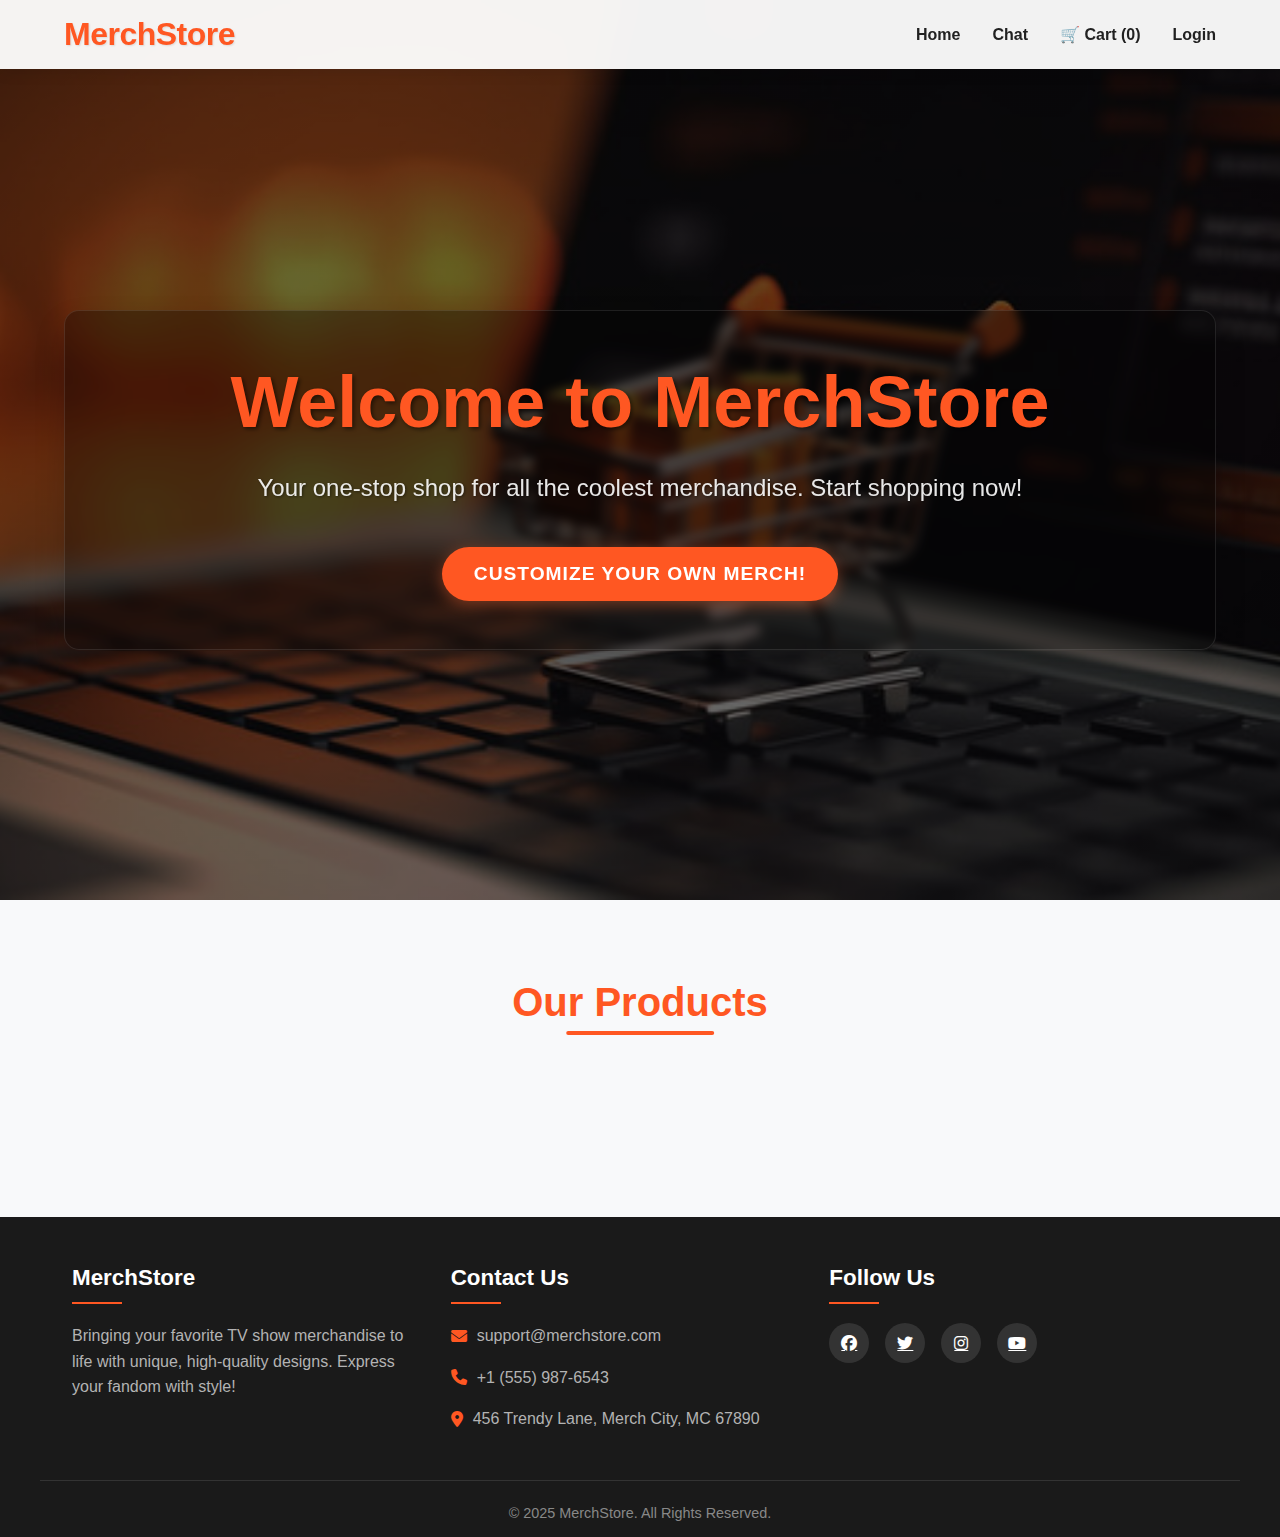
<file: index.html>
<!DOCTYPE html>
<html lang="en">
<head>
  <meta charset="UTF-8" />
  <meta name="viewport" content="width=device-width, initial-scale=1.0" />
  <title>MerchStore - Home</title>
  <link rel="stylesheet" href="/style.css" />
  <!-- Font Awesome for icons -->
<link rel="stylesheet" href="https://cdnjs.cloudflare.com/ajax/libs/font-awesome/6.4.2/css/all.min.css">

</head>
<body>
  <!-- Navigation Bar -->
  <nav class="navbar">
    <div class="logo">
      <a href="#">MerchStore</a>
    </div>
    <ul class="navbar-links">
      <li><a href="#home">Home</a></li>
      <li><a href="/templates/series.html">Chat</a></li>
      <li><a href="/templates/cart.html">🛒 Cart</a></li>
      <li><a href="/templates/register.html">Login</a></li>
    </div>

     
    </ul>
  </nav>

  <!-- Home Section -->
  <section id="home" class="home-section">
    <div class="home-content">
      <h1>Welcome to MerchStore</h1>
      <p>Your one-stop shop for all the coolest merchandise. Start shopping now!</p>
      <button onclick="window.location.href='customize.html'" class="customize-btn">
        Customize Your Own Merch!
      </button>
    </div>
  
  </section>

  <!-- Dynamic Product Display -->
  <section id="products" class="shop-section">
    <h2>Our Products</h2>
    <div class="products-container" id="productsContainer">
      <!-- Products will be dynamically inserted here -->
    </div>
  </section>

  <!-- Existing Scripts -->
  <script src="/static/voice-search.js"></script>
  <script src="/static/script.js"></script>
  <!-- Add this script for dynamic product display -->
  <script src="/static/dynamic-products.js"></script>
</body>
</html>

<footer class="footer">
  <div class="footer-container">
    <div class="footer-section about">
      <h3>MerchStore</h3>
      <p>Bringing your favorite TV show merchandise to life with unique, high-quality designs. Express your fandom with style!</p>
    </div>

    <div class="footer-section contact">
      <h3>Contact Us</h3>
      <p><i class="fas fa-envelope"></i> support@merchstore.com</p>
      <p><i class="fas fa-phone"></i> +1 (555) 987-6543</p>
      <p><i class="fas fa-map-marker-alt"></i> 456 Trendy Lane, Merch City, MC 67890</p>
    </div>

    <div class="footer-section social">
      <h3>Follow Us</h3>
      <div class="social-icons">
        <a href="#"><i class="fab fa-facebook"></i></a>
        <a href="#"><i class="fab fa-twitter"></i></a>
        <a href="#"><i class="fab fa-instagram"></i></a>
        <a href="#"><i class="fab fa-youtube"></i></a>
      </div>
    </div>
  </div>

  <div class="footer-bottom">
    <p>© 2025 MerchStore. All Rights Reserved.</p>
  </div>
</footer>


<!-- Existing Scripts -->
<script src="/static/voice-search.js"></script>
<script src="/static/script.js"></script>
<!-- Add this script for dynamic product display -->
<script src="/static/dynamic-products.js"></script>
</body>
</html>
</file>
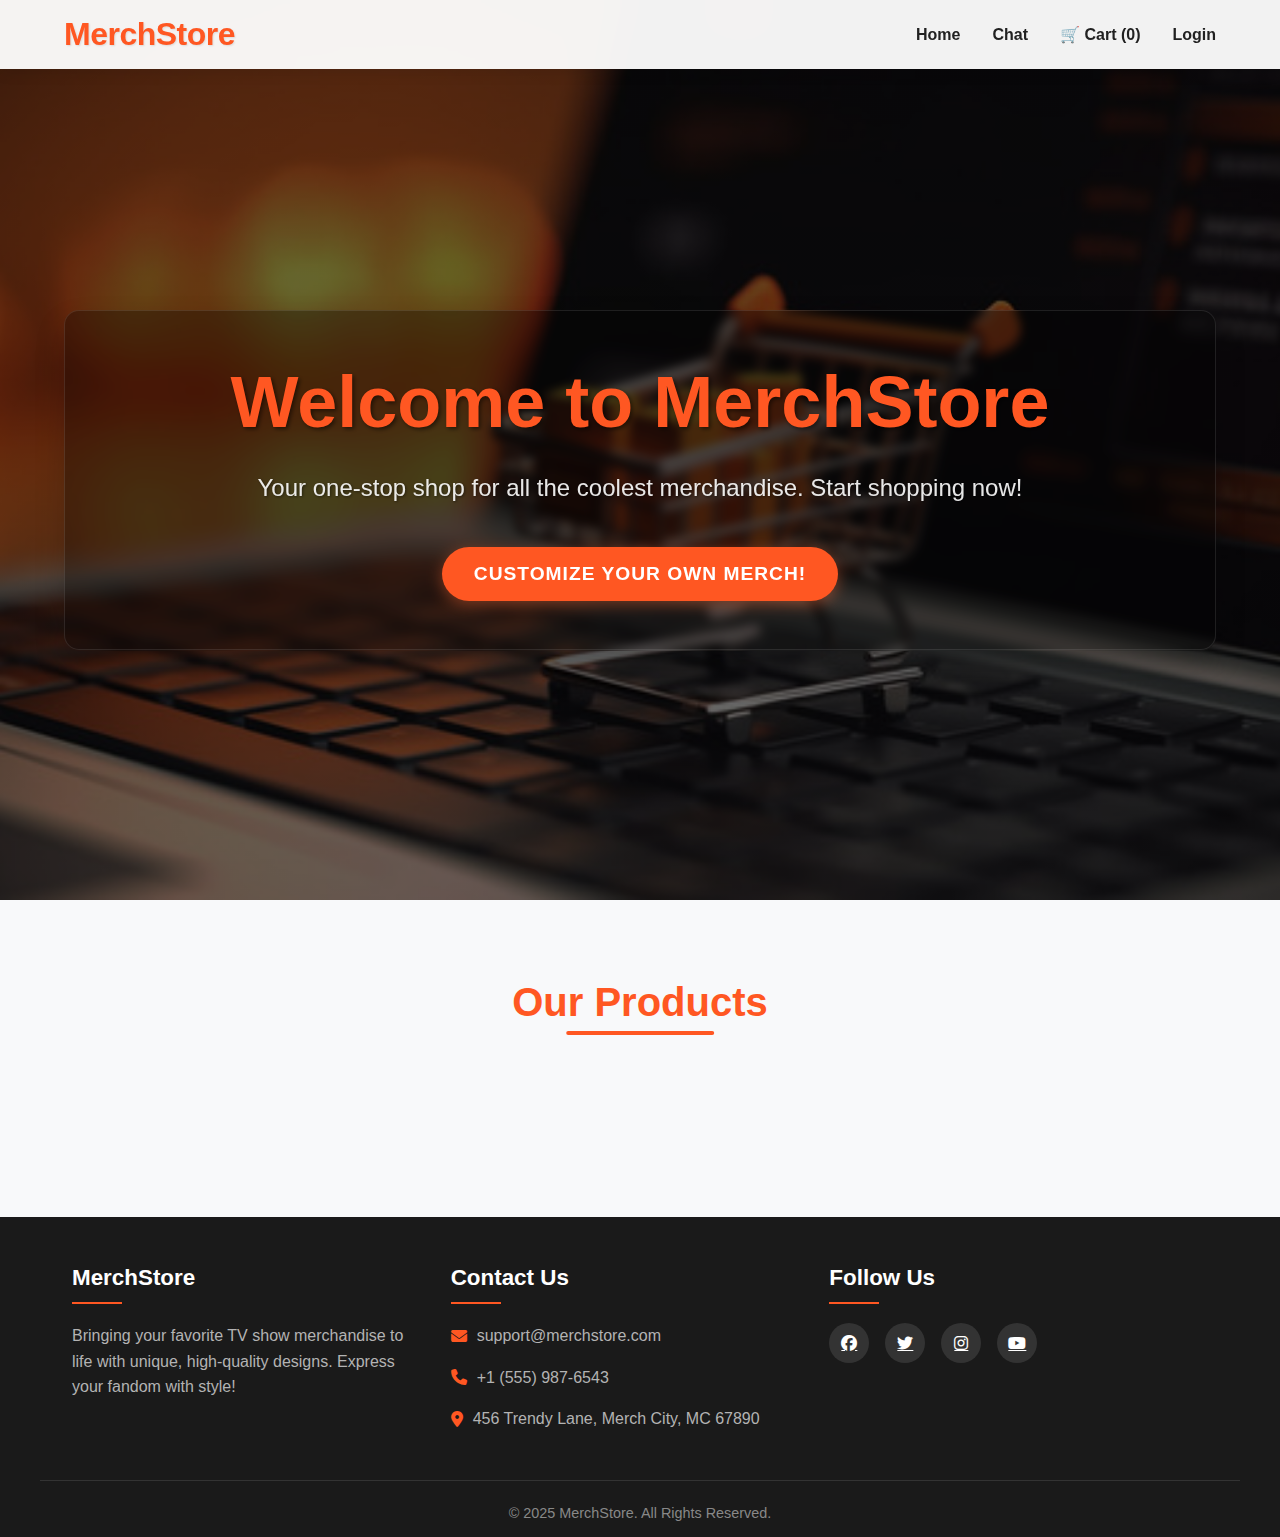
<file: templates/index.html>
<!DOCTYPE html>
<html lang="en">
<head>
  <meta charset="UTF-8" />
  <meta name="viewport" content="width=device-width, initial-scale=1.0" />
  <title>MerchStore - Home</title>
  <link rel="stylesheet" href="/static/style.css" />
  <!-- Font Awesome for icons -->
<link rel="stylesheet" href="https://cdnjs.cloudflare.com/ajax/libs/font-awesome/6.4.2/css/all.min.css">

</head>
<body>
  <!-- Navigation Bar -->
  <nav class="navbar">
    <div class="logo">
      <a href="#">MerchStore</a>
    </div>
    <ul class="navbar-links">
      <li><a href="#home">Home</a></li>
      <li><a href="/templates/series.html">Chat</a></li>
      <li><a href="/templates/cart.html">🛒 Cart</a></li>
      <li><a href="/templates/register.html">Login</a></li>
    </div>

     
    </ul>
  </nav>

  <!-- Home Section -->
  <section id="home" class="home-section">
    <div class="home-content">
      <h1>Welcome to MerchStore</h1>
      <p>Your one-stop shop for all the coolest merchandise. Start shopping now!</p>
      <button onclick="window.location.href='customize.html'" class="customize-btn">
        Customize Your Own Merch!
      </button>
    </div>
  
  </section>

  <!-- Dynamic Product Display -->
  <section id="products" class="shop-section">
    <h2>Our Products</h2>
    <div class="products-container" id="productsContainer">
      <!-- Products will be dynamically inserted here -->
    </div>
  </section>

  <!-- Existing Scripts -->
  <script src="/static/voice-search.js"></script>
  <script src="/static/script.js"></script>
  <!-- Add this script for dynamic product display -->
  <script src="/static/dynamic-products.js"></script>
</body>
</html>

<footer class="footer">
  <div class="footer-container">
    <div class="footer-section about">
      <h3>MerchStore</h3>
      <p>Bringing your favorite TV show merchandise to life with unique, high-quality designs. Express your fandom with style!</p>
    </div>

    <div class="footer-section contact">
      <h3>Contact Us</h3>
      <p><i class="fas fa-envelope"></i> support@merchstore.com</p>
      <p><i class="fas fa-phone"></i> +1 (555) 987-6543</p>
      <p><i class="fas fa-map-marker-alt"></i> 456 Trendy Lane, Merch City, MC 67890</p>
    </div>

    <div class="footer-section social">
      <h3>Follow Us</h3>
      <div class="social-icons">
        <a href="#"><i class="fab fa-facebook"></i></a>
        <a href="#"><i class="fab fa-twitter"></i></a>
        <a href="#"><i class="fab fa-instagram"></i></a>
        <a href="#"><i class="fab fa-youtube"></i></a>
      </div>
    </div>
  </div>

  <div class="footer-bottom">
    <p>© 2025 MerchStore. All Rights Reserved.</p>
  </div>
</footer>


<!-- Existing Scripts -->
<script src="/static/voice-search.js"></script>
<script src="/static/script.js"></script>
<!-- Add this script for dynamic product display -->
<script src="/static/dynamic-products.js"></script>
</body>
</html>
</file>
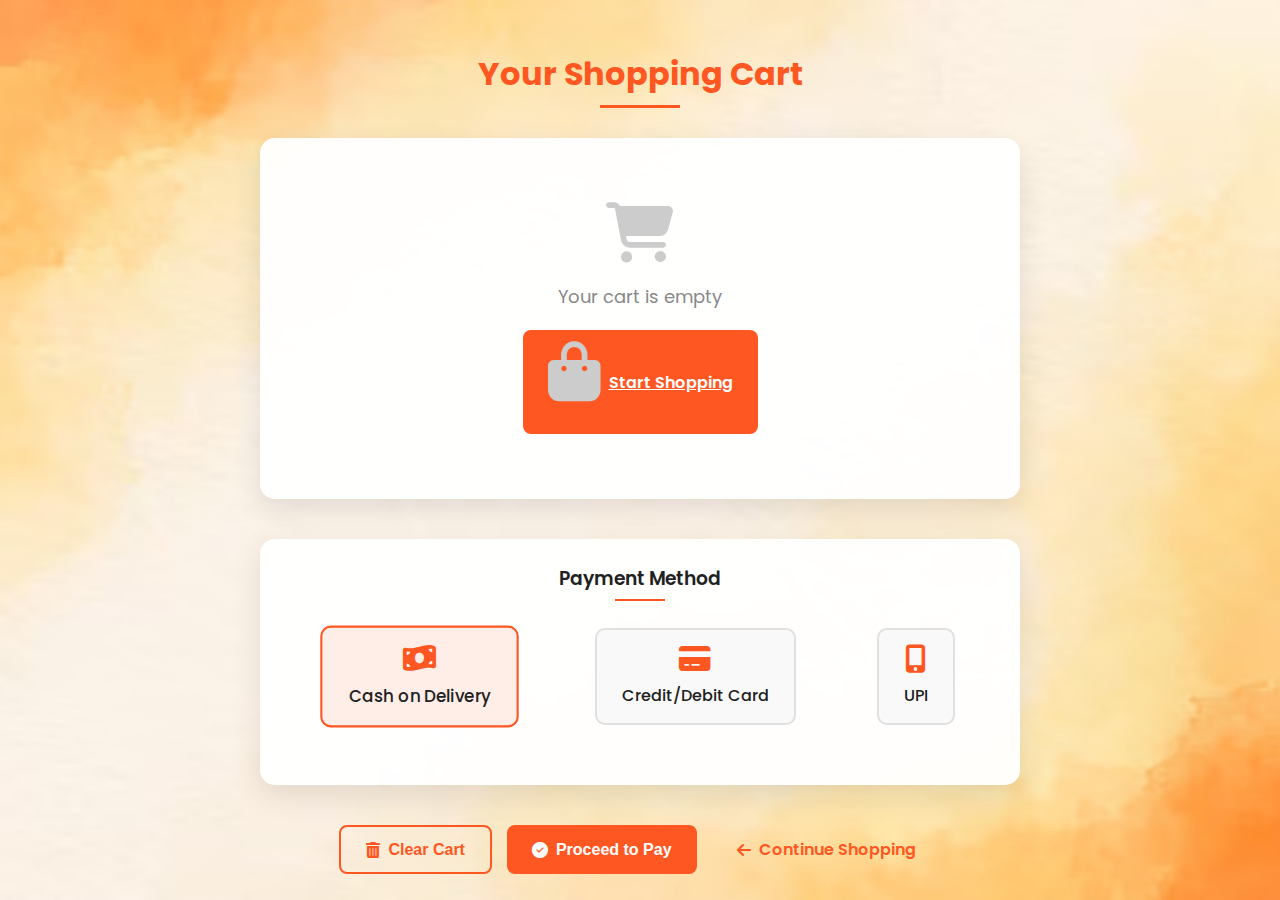
<file: templates/cart.html>
<!DOCTYPE html>
<html lang="en">
<head>
    <meta charset="UTF-8">
    <meta name="viewport" content="width=device-width, initial-scale=1.0">
    <title>Your Cart</title>
    <link rel="stylesheet" href="https://cdnjs.cloudflare.com/ajax/libs/animate.css/4.1.1/animate.min.css">
    <link rel="stylesheet" href="https://cdnjs.cloudflare.com/ajax/libs/font-awesome/6.4.0/css/all.min.css">
    <style>
        @import url('https://fonts.googleapis.com/css2?family=Poppins:wght@300;400;500;600;700&display=swap');

        :root {
            --primary: #ff5722;
            --dark: #212121;
            --light: #ffffff;
            --gray: #f5f5f5;
        }

        * {
            margin: 0;
            padding: 0;
            box-sizing: border-box;
            transition: all 0.3s ease;
        }

        body {
            font-family: 'Poppins', sans-serif;
            background-color: var(--gray);
            background-image: url('/static/images/cartbg.jpg');
            background-size: cover;
            background-position: center;
            background-attachment: fixed;
            color: var(--dark);
            min-height: 100vh;
        }

        .container {
            max-width: 800px;
            margin: 0 auto;
            padding: 20px;
            animation: fadeIn 1s;
        }

        .page-title {
            text-align: center;
            margin: 30px 0;
            position: relative;
            color: var(--primary);
            font-size: 32px;
            font-weight: 700;
        }

        .page-title::after {
            content: '';
            position: absolute;
            bottom: -10px;
            left: 50%;
            transform: translateX(-50%);
            width: 80px;
            height: 3px;
            background-color: var(--primary);
            animation: widthGrow 1.5s ease;
        }

        @keyframes widthGrow {
            from { width: 0; }
            to { width: 80px; }
        }

        .cart-section {
            background-color: rgba(255, 255, 255, 0.95);
            border-radius: 15px;
            box-shadow: 0 10px 30px rgba(0, 0, 0, 0.1);
            padding: 25px;
            margin: 40px 0;
            transform-origin: center;
            animation: zoomIn 0.6s;
        }

        .cart-item {
            display: flex;
            align-items: center;
            border-bottom: 1px solid #eee;
            padding: 20px 0;
            animation: slideInLeft 0.5s;
        }

        .cart-item:hover {
            transform: translateX(5px);
            background-color: rgba(255, 87, 34, 0.05);
            border-radius: 8px;
        }

        .cart-item img {
            width: 70px;
            height: 70px;
            object-fit: cover;
            border-radius: 10px;
            margin-right: 20px;
            box-shadow: 0 4px 8px rgba(0, 0, 0, 0.1);
        }

        .cart-item-details {
            flex-grow: 1;
        }

        .cart-item-details h4 {
            font-weight: 600;
            margin-bottom: 5px;
            color: var(--dark);
        }

        .cart-item-details p {
            color: var(--primary);
            font-weight: 500;
        }

        .customization-list {
            margin-top: 10px;
            padding-left: 20px;
        }

        .customization-list li {
            margin-bottom: 5px;
            font-size: 14px;
        }

        .total-section {
            display: flex;
            justify-content: space-between;
            align-items: center;
            font-size: 20px;
            margin-top: 20px;
            padding-top: 20px;
            border-top: 2px dashed rgba(255, 87, 34, 0.3);
        }

        .total-section h3 {
            color: var(--dark);
            font-weight: 600;
        }

        .total-price {
            font-weight: 700;
            color: var(--primary);
            font-size: 24px;
        }

        .payment-section {
            background-color: rgba(255, 255, 255, 0.95);
            border-radius: 15px;
            box-shadow: 0 10px 30px rgba(0, 0, 0, 0.1);
            padding: 25px;
            margin: 40px 0;
            transform-origin: center;
            animation: zoomIn 0.8s;
        }

        .section-title {
            text-align: center;
            color: var(--dark);
            margin-bottom: 20px;
            font-weight: 600;
            position: relative;
        }

        .section-title::after {
            content: '';
            position: absolute;
            bottom: -8px;
            left: 50%;
            transform: translateX(-50%);
            width: 50px;
            height: 2px;
            background-color: var(--primary);
        }

        .payment-methods {
            display: flex;
            justify-content: space-around;
            margin: 25px 0;
            flex-wrap: wrap;
        }

        .payment-method-item {
            position: relative;
            margin: 10px;
        }

        .payment-method-item input {
            position: absolute;
            opacity: 0;
            width: 0;
            height: 0;
        }

        .payment-method-item label {
            display: flex;
            flex-direction: column;
            align-items: center;
            padding: 15px 25px;
            background-color: #f9f9f9;
            border: 2px solid #e0e0e0;
            border-radius: 10px;
            cursor: pointer;
            transition: all 0.3s;
        }

        .payment-method-item label:hover {
            border-color: var(--primary);
        }

        .payment-method-item input:checked + label {
            border-color: var(--primary);
            background-color: rgba(255, 87, 34, 0.1);
            transform: scale(1.05);
        }

        .payment-icon {
            font-size: 28px;
            margin-bottom: 10px;
            color: var(--primary);
        }

        .payment-option {
            font-weight: 500;
        }

        .form-container {
            margin-top: 20px;
            animation: fadeIn 0.5s;
        }

        .form-group {
            margin-bottom: 20px;
            animation: fadeInUp 0.5s;
        }

        .form-group label {
            display: block;
            margin-bottom: 8px;
            font-weight: 500;
            color: var(--dark);
        }

        .form-group input {
            width: 100%;
            padding: 12px 15px;
            border: 1px solid #e0e0e0;
            border-radius: 8px;
            font-size: 16px;
            transition: all 0.3s;
        }

        .form-group input:focus {
            border-color: var(--primary);
            box-shadow: 0 0 0 2px rgba(255, 87, 34, 0.2);
            outline: none;
        }

        .button-group {
            display: flex;
            flex-wrap: wrap;
            gap: 15px;
            justify-content: center;
            margin-top: 30px;
        }

        .btn {
            display: inline-flex;
            align-items: center;
            justify-content: center;
            padding: 12px 25px;
            border: none;
            border-radius: 8px;
            font-size: 16px;
            font-weight: 600;
            cursor: pointer;
            transition: all 0.3s;
            position: relative;
            overflow: hidden;
        }

        .btn-icon {
            margin-right: 8px;
        }

        .btn-primary {
            background-color: var(--primary);
            color: var(--light);
        }

        .btn-primary:hover {
            background-color: #e64a19;
            transform: translateY(-3px);
            box-shadow: 0 7px 14px rgba(255, 87, 34, 0.3);
        }

        .btn-primary:active {
            transform: translateY(1px);
        }

        .btn-outline {
            background-color: transparent;
            color: var(--primary);
            border: 2px solid var(--primary);
        }

        .btn-outline:hover {
            background-color: rgba(255, 87, 34, 0.1);
            transform: translateY(-3px);
            box-shadow: 0 7px 14px rgba(255, 87, 34, 0.1);
        }

        .btn-link {
            background-color: transparent;
            color: var(--primary);
            text-decoration: none;
            display: inline-flex;
            align-items: center;
        }

        .btn-link:hover {
            text-decoration: underline;
            transform: translateX(3px);
        }

        .modal {
            display: none;
            position: fixed;
            top: 0;
            left: 0;
            width: 100%;
            height: 100%;
            background-color: rgba(0, 0, 0, 0.6);
            z-index: 1000;
            opacity: 0;
            transition: opacity 0.3s;
        }

        .modal.active {
            opacity: 1;
        }

        .modal-content {
            background-color: var(--light);
            margin: 15vh auto 0;
            width: 90%;
            max-width: 500px;
            padding: 30px;
            border-radius: 15px;
            box-shadow: 0 15px 40px rgba(0, 0, 0, 0.2);
            transform: translateY(50px);
            opacity: 0;
            transition: all 0.5s;
            text-align: center;
        }

        .modal.active .modal-content {
            transform: translateY(0);
            opacity: 1;
        }

        .success-checkmark {
            width: 80px;
            height: 80px;
            background-color: #4CAF50;
            border-radius: 50%;
            margin: 0 auto 20px;
            position: relative;
            animation: scaleIn 0.5s;
        }

        .success-checkmark::before {
            content: '';
            position: absolute;
            top: 50%;
            left: 50%;
            transform: translate(-50%, -60%) rotate(45deg);
            width: 25px;
            height: 50px;
            border-right: 5px solid white;
            border-bottom: 5px solid white;
        }

        .modal h2 {
            color: var(--dark);
            margin-bottom: 15px;
            font-weight: 600;
        }

        .modal p {
            color: #666;
            margin-bottom: 25px;
        }

        .empty-cart {
            text-align: center;
            padding: 40px 20px;
            animation: fadeIn 1s;
        }

        .empty-cart i {
            font-size: 60px;
            color: #ccc;
            margin-bottom: 20px;
        }

        .empty-cart p {
            color: #888;
            font-size: 18px;
            margin-bottom: 20px;
        }

        /* Enhanced Rating Sunflowers */
        .rating-sunflower {
            font-size: 40px;
            color: #ffd700;
            cursor: pointer;
            margin: 0 8px;
            transition: all 0.3s, transform 0.2s;
            filter: drop-shadow(0 2px 4px rgba(255, 215, 0, 0.3));
        }

        .rating-sunflower:hover {
            transform: scale(1.3);
            filter: drop-shadow(0 4px 8px rgba(255, 215, 0, 0.5));
        }

        .rating-sunflower.active {
            color: #ff8c00;
            transform: scale(1.2);
            filter: drop-shadow(0 4px 8px rgba(255, 140, 0, 0.5));
        }

        .rating-sunflower.active:hover {
            transform: scale(1.4);
        }

        /* Enhanced Feedback Textbox */
        .feedback-input {
            width: 100%;
            height: 150px;
            padding: 15px;
            border: 1px solid #e0e0e0;
            border-radius: 10px;
            font-size: 16px;
            font-family: 'Poppins', sans-serif;
            margin-top: 15px;
            resize: vertical;
            transition: all 0.3s;
        }

        .feedback-input:focus {
            border-color: var(--primary);
            box-shadow: 0 0 0 3px rgba(255, 87, 34, 0.2);
            outline: none;
        }

        .error-message {
            color: #f44336;
            font-size: 12px;
            margin-top: 5px;
            display: block;
        }

        .feedback-buttons {
            display: flex;
            justify-content: center;
            gap: 15px;
            margin-top: 20px;
        }

        .rating-container {
            text-align: center;
            margin-bottom: 20px;
        }

        #rating-text {
            margin: 10px 0;
            font-weight: 500;
            color: var(--dark);
            min-height: 24px;
        }

        .redirect-message {
            margin-top: 15px;
            color: #666;
            font-size: 14px;
        }

        @keyframes fadeIn {
            from { opacity: 0; }
            to { opacity: 1; }
        }

        @keyframes fadeInUp {
            from {
                opacity: 0;
                transform: translateY(20px);
            }
            to {
                opacity: 1;
                transform: translateY(0);
            }
        }

        @keyframes slideInLeft {
            from {
                opacity: 0;
                transform: translateX(-30px);
            }
            to {
                opacity: 1;
                transform: translateX(0);
            }
        }

        @keyframes zoomIn {
            from {
                opacity: 0;
                transform: scale(0.95);
            }
            to {
                opacity: 1;
                transform: scale(1);
            }
        }

        @keyframes scaleIn {
            from {
                transform: scale(0);
            }
            to {
                transform: scale(1);
            }
        }

        /* Animation delays for cart items */
        .cart-item:nth-child(1) { animation-delay: 0.1s; }
        .cart-item:nth-child(2) { animation-delay: 0.2s; }
        .cart-item:nth-child(3) { animation-delay: 0.3s; }
        .cart-item:nth-child(4) { animation-delay: 0.4s; }
        .cart-item:nth-child(5) { animation-delay: 0.5s; }

        /* Ripple effect for buttons */
        .btn::after {
            content: '';
            position: absolute;
            top: 50%;
            left: 50%;
            width: 0;
            height: 0;
            background-color: rgba(255, 255, 255, 0.3);
            border-radius: 50%;
            transform: translate(-50%, -50%);
            opacity: 0;
        }

        .btn:active::after {
            width: 300px;
            height: 300px;
            opacity: 1;
            transition: width 0.5s, height 0.5s, opacity 0.5s;
        }

        /* Responsive */
        @media (max-width: 768px) {
            .payment-methods {
                flex-direction: column;
                align-items: center;
            }

            .payment-method-item {
                width: 100%;
                max-width: 300px;
            }

            .button-group {
                flex-direction: column;
                align-items: center;
            }

            .btn {
                width: 100%;
                margin-bottom: 10px;
            }
            
            .feedback-buttons {
                flex-direction: column;
                align-items: center;
            }
            
            .feedback-buttons .btn {
                width: 100%;
            }
        }
    </style>
</head>
<body>
    <div class="container">
        <h1 class="page-title">Your Shopping Cart</h1>

        <div class="cart-section" id="cart-items-container">
            <!-- Cart items will be dynamically inserted here -->
        </div>

        <div class="payment-section">
            <h3 class="section-title">Payment Method</h3>
            <div class="payment-methods">
                <div class="payment-method-item">
                    <input type="radio" id="cod" name="payment-method" value="cod" checked>
                    <label for="cod">
                        <i class="fas fa-money-bill-wave payment-icon"></i>
                        <span class="payment-option">Cash on Delivery</span>
                    </label>
                </div>

                <div class="payment-method-item">
                    <input type="radio" id="card" name="payment-method" value="card">
                    <label for="card">
                        <i class="fas fa-credit-card payment-icon"></i>
                        <span class="payment-option">Credit/Debit Card</span>
                    </label>
                </div>

                <div class="payment-method-item">
                    <input type="radio" id="upi" name="payment-method" value="upi">
                    <label for="upi">
                        <i class="fas fa-mobile-alt payment-icon"></i>
                        <span class="payment-option">UPI</span>
                    </label>
                </div>
            </div>

            <div id="card-payment-form" class="form-container" style="display: none;">
                <div class="form-group">
                    <label for="cardNumber">Card Number</label>
                    <input type="text" id="cardNumber" maxlength="19" placeholder="1234 5678 9012 3456">
                    <small class="error-message" id="cardNumberError"></small>
                </div>
                <div class="form-group">
                    <label for="expiry">Expiry Date</label>
                    <input type="text" id="expiry" maxlength="5" placeholder="MM/YY">
                    <small class="error-message" id="expiryError"></small>
                </div>
                <div class="form-group">
                    <label for="cvv">CVV</label>
                    <input type="text" id="cvv" maxlength="4" placeholder="123">
                    <small class="error-message" id="cvvError"></small>
                </div>
            </div>

            <div id="upi-payment-form" class="form-container" style="display: none;">
                <div class="form-group">
                    <label for="upiID">UPI ID</label>
                    <input type="text" id="upiID" placeholder="yourupi@bank">
                    <small class="error-message" id="upiIDError"></small>
                </div>
            </div>
        </div>

        <div class="button-group">
            <button id="clear-cart" class="btn btn-outline">
                <i class="fas fa-trash-alt btn-icon"></i>Clear Cart
            </button>
            <button onclick="processPayment()" class="btn btn-primary">
                <i class="fas fa-check-circle btn-icon"></i>Proceed to Pay
            </button>
            <a href="index.html" class="btn btn-link">
                <i class="fas fa-arrow-left btn-icon"></i>Continue Shopping
            </a>
        </div>
    </div>

    <!-- Success Modal -->
    <div id="successModal" class="modal">
        <div class="modal-content">
            <div class="success-checkmark"></div>
            <h2>Payment Successful!</h2>
            <p>Your order has been placed successfully.</p>
            <div class="redirect-message">
                <i class="fas fa-spinner fa-spin"></i>
                <span>Preparing feedback form...</span>
            </div>
        </div>
    </div>

    <!-- Feedback Modal -->
    <div id="feedbackModal" class="modal">
        <div class="modal-content">
            <h2>Rate Your Experience</h2>
            <p>We'd love to hear about your shopping experience!</p>

            <div class="rating-container">
                <div class="rating">
                    <i class="fas fa-sun rating-sunflower" data-rating="1"></i>
                    <i class="fas fa-sun rating-sunflower" data-rating="2"></i>
                    <i class="fas fa-sun rating-sunflower" data-rating="3"></i>
                    <i class="fas fa-sun rating-sunflower" data-rating="4"></i>
                    <i class="fas fa-sun rating-sunflower" data-rating="5"></i>
                </div>
                <div id="rating-text">Select your rating</div>

                <textarea class="feedback-input" placeholder="Share your feedback (optional)"></textarea>

                <div class="feedback-buttons">
                    <button onclick="skipFeedback()" class="btn btn-outline">Skip</button>
                    <button onclick="submitFeedback()" class="btn btn-primary">Submit</button>
                </div>
            </div>
        </div>
    </div>

    <script>
        document.addEventListener("DOMContentLoaded", function () {
            updateCartDisplay();

            document.querySelectorAll('input[name="payment-method"]').forEach((radio) => {
                radio.addEventListener("change", function () {
                    document.getElementById("card-payment-form").style.display =
                        this.value === "card" ? "block" : "none";
                    document.getElementById("upi-payment-form").style.display =
                        this.value === "upi" ? "block" : "none";
                });
            });

            document.getElementById("clear-cart").addEventListener("click", function () {
                let cartItems = document.querySelectorAll(".cart-item");
                let delay = 0;

                cartItems.forEach((item) => {
                    setTimeout(() => {
                        item.style.opacity = "0";
                        item.style.transform = "translateX(-20px)";
                    }, delay);
                    delay += 100;
                });

                setTimeout(() => {
                    localStorage.removeItem("cart");
                    localStorage.removeItem("cartItem");
                    updateCartDisplay();
                    updateCartCounter();
                }, delay + 300);
            });

            // Format credit card number with spaces
            document.getElementById("cardNumber").addEventListener("input", function (e) {
                let value = e.target.value.replace(/\s+/g, "").replace(/[^0-9]/gi, "");
                let formattedValue = "";
                for (let i = 0; i < value.length; i++) {
                    if (i > 0 && i % 4 === 0) {
                        formattedValue += " ";
                    }
                    formattedValue += value[i];
                }
                e.target.value = formattedValue;
            });

            // Format expiry date with slash
            document.getElementById("expiry").addEventListener("input", function (e) {
                let value = e.target.value.replace(/\D/g, "");
                if (value.length > 2) {
                    value = value.slice(0, 2) + "/" + value.slice(2);
                }
                e.target.value = value;
            });

            // Set up rating sunflowers
            setupRatingSunflowers();
        });

        function updateCartDisplay() {
            // Get both regular cart and customized items
            let cart = JSON.parse(localStorage.getItem("cart")) || [];
            let cartItem = JSON.parse(localStorage.getItem("cartItem"));
            const cartContainer = document.getElementById("cart-items-container");
            
            // Clear the container first
            cartContainer.innerHTML = '';
            
            let totalPrice = 0;
            let hasItems = false;

            // Display customized product if exists
            if (cartItem) {
                hasItems = true;
                const { product, customization } = cartItem;
                const basePrice = parseFloat(product.price) || 0;
                const customizationTotal = customization.reduce((total, item) => {
                    return total + (item.type === "text" ? 50 : 100); // Customization prices
                }, 0);
                const itemTotal = basePrice + customizationTotal;
                totalPrice += itemTotal;

                cartContainer.innerHTML += `
                    <div class="cart-item">
                        <img src="${product.image}" alt="${product.name}">
                        <div class="cart-item-details">
                            <h4>${product.name} (Customized)</h4>
                            <p>Base Price: ₹${basePrice.toFixed(2)}</p>
                            <div class="customization-details">
                                <p><strong>Customizations:</strong></p>
                                <ul class="customization-list">
                                    ${customization.map(item => `
                                        <li>${item.type === "text" ? 
                                            `Text: "${item.content}"` : 
                                            `Image`} - ₹${item.type === "text" ? 50 : 100}</li>
                                    `).join('')}
                                </ul>
                            </div>
                            <p>Item Total: ₹${itemTotal.toFixed(2)}</p>
                        </div>
                    </div>
                `;
            }

            // Display regular products
            if (cart.length > 0) {
                hasItems = true;
                cart.forEach(item => {
                    const itemPrice = parseFloat(item.price) * (item.quantity || 1);
                    totalPrice += itemPrice;
                    
                    cartContainer.innerHTML += `
                        <div class="cart-item">
                            <img src="${item.image}" alt="${item.name}">
                            <div class="cart-item-details">
                                <h4>${item.name}</h4>
                                <p>Price: ₹${item.price} × ${item.quantity || 1}</p>
                                <p>Item Total: ₹${itemPrice.toFixed(2)}</p>
                            </div>
                        </div>
                    `;
                });
            }

            if (!hasItems) {
                cartContainer.innerHTML = `
                    <div class="empty-cart">
                        <i class="fas fa-shopping-cart"></i>
                        <p>Your cart is empty</p>
                        <a href="index.html" class="btn btn-primary">
                            <i class="fas fa-shopping-bag btn-icon"></i>Start Shopping
                        </a>
                    </div>
                `;
                return;
            }

            // Add total section
            cartContainer.innerHTML += `
                <div class="total-section">
                    <h3>Total Amount</h3>
                    <span class="total-price">₹${totalPrice.toFixed(2)}</span>
                </div>
            `;

            // Apply animations
            setTimeout(() => {
                document.querySelectorAll(".cart-item").forEach((item, index) => {
                    item.style.animationDelay = index * 0.1 + "s";
                    item.classList.add("animate__animated", "animate__fadeInLeft");
                });
            }, 100);
        }

        function processPayment() {
            // Check if the cart is empty
            const cart = JSON.parse(localStorage.getItem("cart")) || [];
            const cartItem = JSON.parse(localStorage.getItem("cartItem"));
            
            if (cart.length === 0 && !cartItem) {
                alert("Your cart is empty. Please add items to proceed.");
                return;
            }

            const paymentMethod = document.querySelector('input[name="payment-method"]:checked').value;

            // Validate payment details based on the selected method
            if (paymentMethod === "card") {
                if (!validateCardPayment()) {
                    return;
                }
            } else if (paymentMethod === "upi") {
                if (!validateUpiPayment()) {
                    return;
                }
            }

            // Show success modal first
            showSuccessModal();
            
            // Then show feedback modal after 3 seconds
            setTimeout(showFeedbackModal, 3000);
            
            // Clear the cart
            localStorage.removeItem("cart");
            localStorage.removeItem("cartItem");
            updateCartCounter();
        }

        function showSuccessModal() {
            let successModal = document.getElementById("successModal");
            successModal.style.display = "block";
            setTimeout(() => {
                successModal.classList.add("active");
            }, 10);
        }

        function showFeedbackModal() {
            // First hide the success modal
            let successModal = document.getElementById("successModal");
            successModal.classList.remove("active");
            setTimeout(() => {
                successModal.style.display = "none";
            }, 300);
            
            // Then show the feedback modal
            let feedbackModal = document.getElementById("feedbackModal");
            feedbackModal.style.display = "block";
            setTimeout(() => {
                feedbackModal.classList.add("active");
            }, 10);
        }

        function validateCardPayment() {
            const cardNumber = document.getElementById("cardNumber").value.replace(/\s+/g, "");
            const expiry = document.getElementById("expiry").value;
            const cvv = document.getElementById("cvv").value;

            // Clear previous error messages
            document.getElementById("cardNumberError").textContent = "";
            document.getElementById("expiryError").textContent = "";
            document.getElementById("cvvError").textContent = "";

            let isValid = true;

            if (!cardNumber || cardNumber.length !== 16 || !/^\d+$/.test(cardNumber)) {
                document.getElementById("cardNumberError").textContent = "Please enter a valid 16-digit card number.";
                isValid = false;
            }

            if (!expiry || !/^\d{2}\/\d{2}$/.test(expiry)) {
                document.getElementById("expiryError").textContent = "Please enter a valid expiry date (MM/YY).";
                isValid = false;
            }

            if (!cvv || cvv.length < 3 || cvv.length > 4 || !/^\d+$/.test(cvv)) {
                document.getElementById("cvvError").textContent = "Please enter a valid CVV (3 or 4 digits).";
                isValid = false;
            }

            return isValid;
        }

        function validateUpiPayment() {
            const upiID = document.getElementById("upiID").value;

            // Clear previous error message
            document.getElementById("upiIDError").textContent = "";

            if (!upiID || !/^[\w.-]+@[\w.-]+$/.test(upiID)) {
                document.getElementById("upiIDError").textContent = "Please enter a valid UPI ID.";
                return false;
            }

            return true;
        }

        function setupRatingSunflowers() {
            const sunflowers = document.querySelectorAll('.rating-sunflower');
            const ratingText = document.getElementById('rating-text');
            let currentRating = 0;

            const ratingTexts = [
                "Select your rating",
                "Very Poor",
                "Poor",
                "Average",
                "Good",
                "Excellent"
            ];

            sunflowers.forEach(sunflower => {
                sunflower.addEventListener('click', function() {
                    const rating = parseInt(this.getAttribute('data-rating'));
                    currentRating = rating;

                    sunflowers.forEach(s => {
                        const sunflowerRating = parseInt(s.getAttribute('data-rating'));
                        if (sunflowerRating <= rating) {
                            s.classList.add('active');
                        } else {
                            s.classList.remove('active');
                        }
                    });

                    ratingText.textContent = ratingTexts[rating];
                });

                sunflower.addEventListener('mouseover', function() {
                    const rating = parseInt(this.getAttribute('data-rating'));

                    sunflowers.forEach(s => {
                        const sunflowerRating = parseInt(s.getAttribute('data-rating'));
                        if (sunflowerRating <= rating) {
                            s.classList.add('active');
                        } else {
                            s.classList.remove('active');
                        }
                    });

                    ratingText.textContent = ratingTexts[rating];
                });

                sunflower.addEventListener('mouseout', function() {
                    sunflowers.forEach(s => {
                        const sunflowerRating = parseInt(s.getAttribute('data-rating'));
                        if (sunflowerRating <= currentRating) {
                            s.classList.add('active');
                        } else {
                            s.classList.remove('active');
                        }
                    });

                    ratingText.textContent = currentRating > 0 ? ratingTexts[currentRating] : ratingTexts[0];
                });
            });
        }

        function submitFeedback() {
            const activeSunflowers = document.querySelectorAll('.rating-sunflower.active');
            const rating = activeSunflowers.length;
            const feedbackText = document.querySelector('.feedback-input').value;
            const submitBtn = document.querySelector('#feedbackModal .btn-primary');
            const originalText = submitBtn.innerHTML;
            
            // Show loading state
            submitBtn.innerHTML = '<i class="fas fa-spinner fa-spin"></i> Submitting...';
            submitBtn.disabled = true;

            // Submit feedback to backend
            fetch('http://127.0.0.1:5000/submit_feedback', {
                method: 'POST',
                headers: {
                    'Content-Type': 'application/json',
                },
                body: JSON.stringify({
                    rating: rating,
                    comment: feedbackText
                }),
            })
            .then(response => {
                if (!response.ok) {
                    throw new Error('Network response was not ok');
                }
                return response.json();
            })
            .then(data => {
                console.log("Feedback submitted:", data);
                closeFeedbackAndRedirect();
            })
            .catch(error => {
                console.error("Error submitting feedback:", error);
                // Even if feedback fails, still proceed
                closeFeedbackAndRedirect();
            })
            .finally(() => {
                submitBtn.innerHTML = originalText;
                submitBtn.disabled = false;
            });
        }

        function skipFeedback() {
            closeFeedbackAndRedirect();
        }

        function closeFeedbackAndRedirect() {
            let feedbackModal = document.getElementById("feedbackModal");
            feedbackModal.classList.remove('active');

            setTimeout(() => {
                feedbackModal.style.display = "none";
                // Redirect to home page after 1 second
                setTimeout(() => {
                    window.location.href = "index.html";
                }, 1000);
            }, 300);
        }

        function updateCartCounter() {
            const counter = document.getElementById('cart-counter');
            if (counter) {
                const cart = JSON.parse(localStorage.getItem("cart")) || [];
                const cartItem = JSON.parse(localStorage.getItem("cartItem"));
                
                const regularItems = cart.reduce((sum, item) => sum + (item.quantity || 1), 0);
                const totalItems = regularItems + (cartItem ? 1 : 0);
                
                counter.textContent = totalItems;
                counter.style.display = totalItems > 0 ? 'inline-block' : 'none';
            }
        }
    </script>
</body>
</html>
</file>
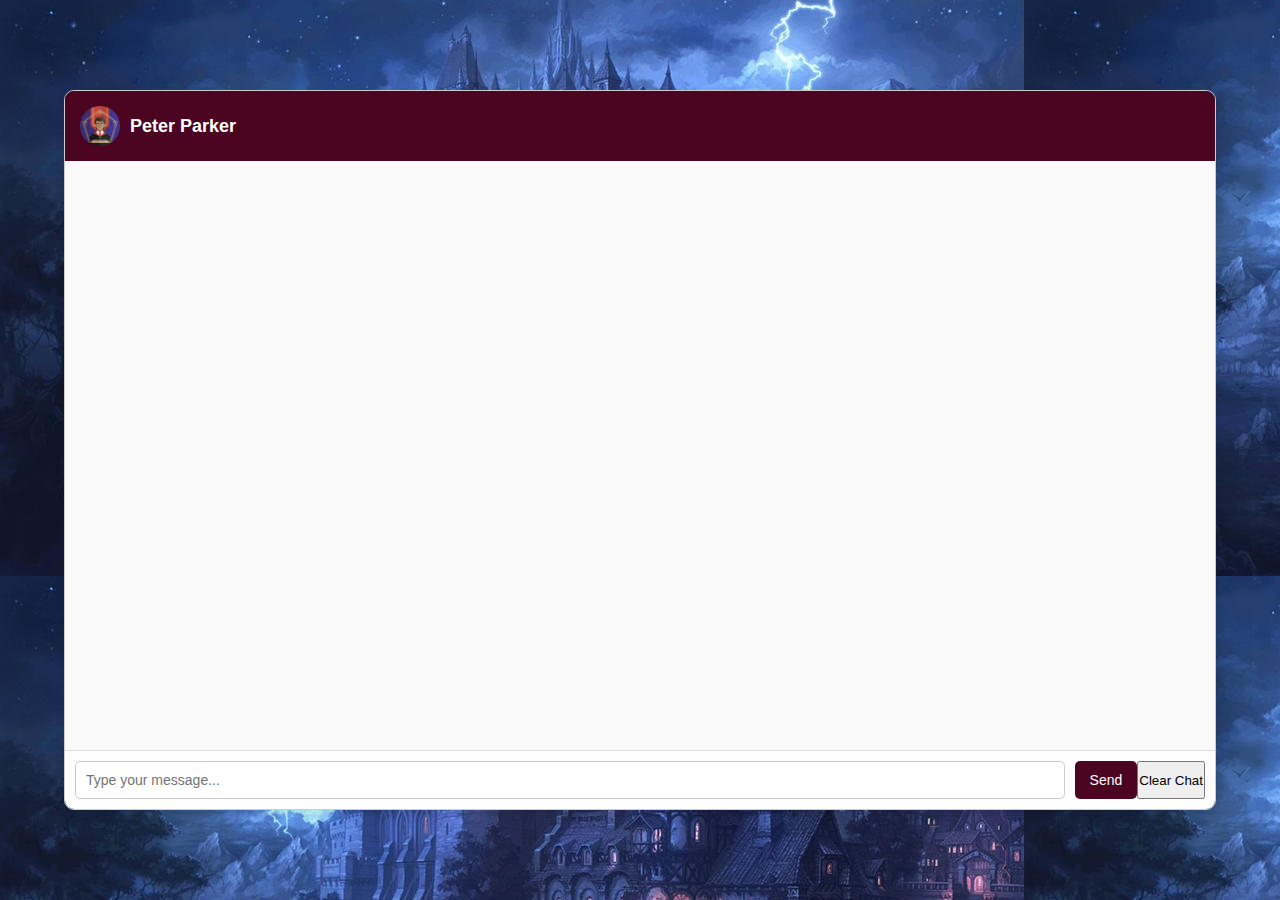
<file: templates/peter.html>
<!DOCTYPE html>
<html lang="en">
<head>
    <meta charset="UTF-8">
    <meta name="viewport" content="width=device-width, initial-scale=1.0">
    <title>Character Chatbot</title>
    <link rel="stylesheet" href="/static/peter.css">
</head>
<body>
    <div id="chat-container">
        <header id="chat-header">
            <img src="/static//images/harry_potter.jpg" alt="Character Avatar" id="character-avatar">
            <h1 id="chat-title">Peter Parker</h1>
        </header>
        <div id="chatbox">
            <div id="messages"></div>
        </div>
        <div id="input-container">
            <input type="text" id="user-input" placeholder="Type your message..." />
            <button id="send-button">Send</button>
            <button id="clear-button">Clear Chat</button> <!-- Clear Chat button added -->
        </div>
    </div>
    <script src="/static/peter_js.js"></script>
</body>
</html>
</file>
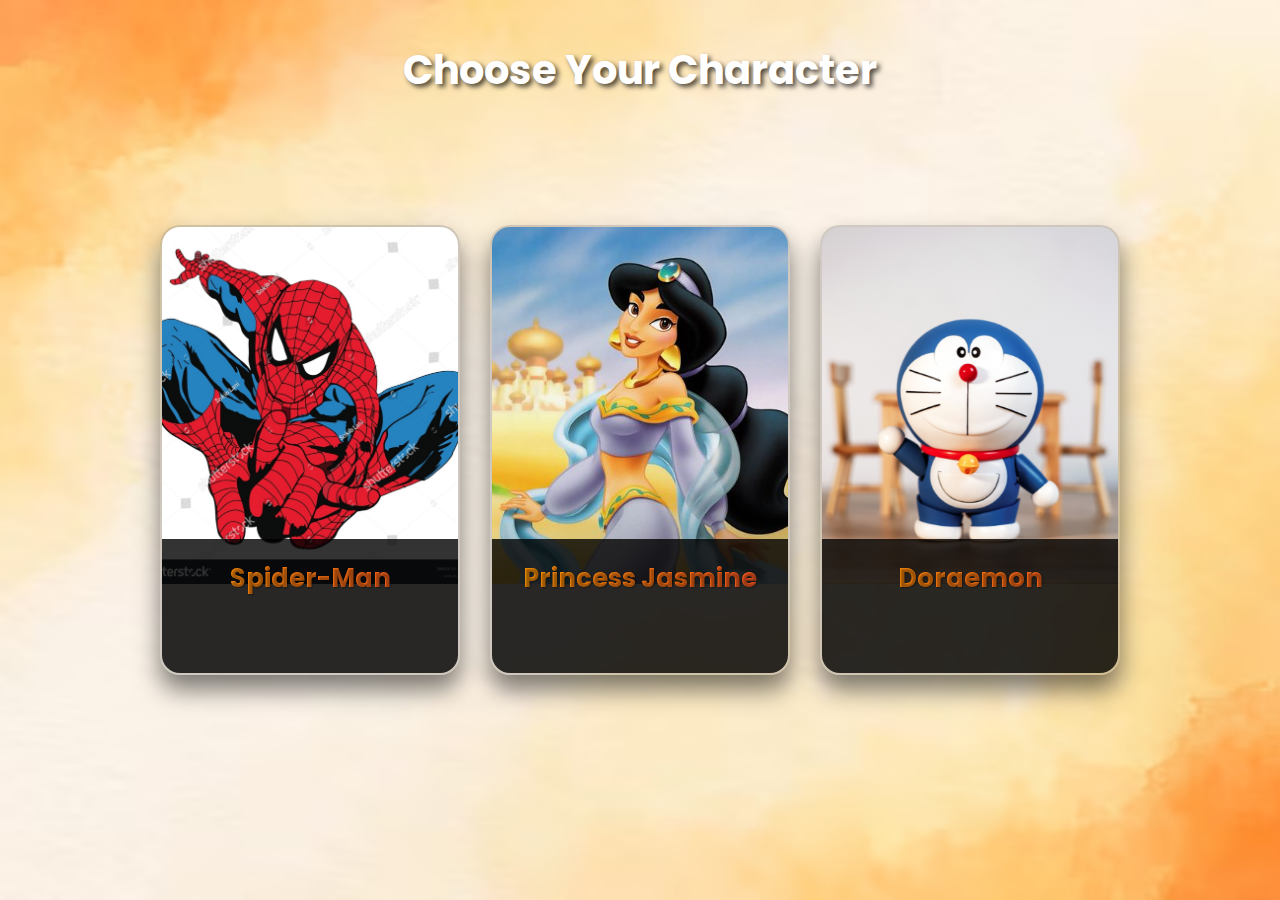
<file: templates/series.html>
<!DOCTYPE html>
<html lang="en">
<head>
    <meta charset="UTF-8">
    <meta name="viewport" content="width=device-width, initial-scale=1.0">
    <title>Character Selection</title>
    <link rel="stylesheet" href="https://cdnjs.cloudflare.com/ajax/libs/font-awesome/6.4.0/css/all.min.css" integrity="sha512-iecdLmaskl7CVkqkXNQ/ZH/XLlvWZOJyj7Yy7tcenmpD1ypASozpmT/E0iPtmFIB46ZmdtAc9eNBvH0H/ZpiBw==" crossorigin="anonymous" referrerpolicy="no-referrer" />
    <link rel="stylesheet" href="https://cdnjs.cloudflare.com/ajax/libs/animate.css/4.1.1/animate.min.css" />
    <link rel="stylesheet" href="/static/series.css">
    <style>
        @import url('https://fonts.googleapis.com/css2?family=Poppins:wght@400;600;700&display=swap');
        
        * {
            margin: 0;
            padding: 0;
            box-sizing: border-box;
        }
        
        body {
            display: flex;
            justify-content: center;
            align-items: center;
            min-height: 100vh;
            background-color: #ff6600;
            background-image: url('/static/images/cartbg.jpg');
            background-size: cover;
            background-position: center;
            background-attachment: fixed;
            color: white;
            font-family: 'Poppins', Arial, sans-serif;
            overflow-x: hidden;
            padding: 20px;
        }
        
        .page-title {
            position: absolute;
            top: 40px;
            text-align: center;
            width: 100%;
            font-size: 2.5rem;
            text-shadow: 3px 3px 5px rgba(0, 0, 0, 0.7);
            animation: fadeInDown 1s ease-out;
        }
        
        .character-container {
            display: flex;
            gap: 30px;
            justify-content: center;
            flex-wrap: wrap;
            max-width: 1400px;
        }
        
        .character-card {
            position: relative;
            width: 300px;
            height: 450px;
            border-radius: 20px;
            overflow: hidden;
            text-align: center;
            cursor: pointer;
            box-shadow: 0 15px 25px rgba(0, 0, 0, 0.5);
            transition: all 0.4s cubic-bezier(0.175, 0.885, 0.32, 1.275);
            background: rgba(0, 0, 0, 0.2);
            backdrop-filter: blur(5px);
            border: 2px solid rgba(255, 255, 255, 0.1);
        }
        
        .character-card:hover {
            transform: translateY(-15px) scale(1.03);
            box-shadow: 0 20px 35px rgba(0, 0, 0, 0.6);
        }
        
        .character-card:nth-child(1) {
            animation: fadeInLeft 0.8s ease-out;
        }
        
        .character-card:nth-child(2) {
            animation: fadeInUp 0.8s ease-out;
        }
        
        .character-card:nth-child(3) {
            animation: fadeInRight 0.8s ease-out;
        }
        
        .character-card img {
            width: 100%;
            height: 80%;
            object-fit: cover;
            transition: transform 0.6s ease;
        }
        
        .character-card:hover img {
            transform: scale(1.1);
        }
        
        .character-info {
            position: absolute;
            bottom: 0;
            width: 100%;
            height: 30%;
            background: rgba(0, 0, 0, 0.8);
            padding: 20px;
            display: flex;
            flex-direction: column;
            justify-content: space-between;
            transition: height 0.3s ease;
        }
        
        .character-card:hover .character-info {
            height: 40%;
        }
        
        .character-info h2 {
            margin: 0;
            font-size: 1.6rem;
            font-weight: 700;
            background: linear-gradient(90deg, #ff9800, #ff5722);
            -webkit-background-clip: text;
            -webkit-text-fill-color: transparent;
            text-shadow: 1px 1px 2px rgba(0, 0, 0, 0.4);
        }
        
        .character-info p {
            font-size: 0.9rem;
            margin: 10px 0;
            opacity: 0.8;
            transform: translateY(20px);
            opacity: 0;
            transition: all 0.3s ease;
        }
        
        .character-card:hover .character-info p {
            transform: translateY(0);
            opacity: 1;
        }
        
        .choose-btn {
            padding: 10px 20px;
            background: linear-gradient(to right, #ff9800, #ff5722);
            border: none;
            color: white;
            cursor: pointer;
            border-radius: 30px;
            font-weight: 600;
            font-size: 0.9rem;
            transition: all 0.3s ease;
            transform: translateY(20px);
            opacity: 0;
            box-shadow: 0 5px 15px rgba(255, 87, 34, 0.4);
        }
        
        .character-card:hover .choose-btn {
            transform: translateY(0);
            opacity: 1;
        }
        
        .choose-btn:hover {
            background: linear-gradient(to right, #ff5722, #ff9800);
            transform: translateY(-3px);
            box-shadow: 0 8px 20px rgba(255, 87, 34, 0.6);
        }
        
        .character-card::before {
            content: '';
            position: absolute;
            top: 0;
            left: 0;
            width: 100%;
            height: 100%;
            background: linear-gradient(to top, rgba(0, 0, 0, 0.7), transparent);
            opacity: 0;
            transition: opacity 0.3s ease;
            z-index: 1;
        }
        
        .character-card:hover::before {
            opacity: 1;
        }
        
        .stars {
            position: absolute;
            top: 0;
            left: 0;
            width: 100%;
            height: 100%;
            pointer-events: none;
            z-index: -1;
        }
        
        @keyframes float {
            0%, 100% { transform: translateY(0); }
            50% { transform: translateY(-15px); }
        }
        
        @keyframes fadeInUp {
            from {
                opacity: 0;
                transform: translateY(50px);
            }
            to {
                opacity: 1;
                transform: translateY(0);
            }
        }
        
        @keyframes fadeInLeft {
            from {
                opacity: 0;
                transform: translateX(-50px);
            }
            to {
                opacity: 1;
                transform: translateX(0);
            }
        }
        
        @keyframes fadeInRight {
            from {
                opacity: 0;
                transform: translateX(50px);
            }
            to {
                opacity: 1;
                transform: translateX(0);
            }
        }
        
        @keyframes fadeInDown {
            from {
                opacity: 0;
                transform: translateY(-50px);
            }
            to {
                opacity: 1;
                transform: translateY(0);
            }
        }
        
        .fa-bolt {
            position: absolute;
            color: rgba(255, 255, 255, 0.3);
            z-index: -1;
        }
        
        @media (max-width: 1000px) {
            .character-container {
                flex-direction: column;
                align-items: center;
            }
            
            .character-card {
                width: 280px;
                height: 420px;
            }
            
            .page-title {
                font-size: 2rem;
                top: 20px;
            }
        }
    </style>
</head>
<body>
    <h1 class="page-title">Choose Your Character</h1>
    
    <div class="stars" id="stars"></div>
    
    <div class="character-container">
        <div class="character-card" onclick="selectCharacter('peter')">
            <img src="/static/images/peter_back.jpg" alt="Spider-Man">
            <div class="character-info">
                <h2>Spider-Man</h2>
                <p>Come and let's dive into my heroic world of web-slinging adventures!</p>
                <a href="/templates/peter.html"><button class="choose-btn">Choose <i class="fas fa-spider"></i></button></a>
            </div>
        </div>
        
        <div class="character-card" onclick="selectCharacter('jasmine')">
            <img src="/static/images/jass.jpg" alt="Princess Jasmine">
            <div class="character-info">
                <h2>Princess Jasmine</h2>
                <p>Want to know about Agrabah and my adventures? Let's talk!</p>
                <a href="/templates/jasmine.html"><button class="choose-btn">Choose <i class="fas fa-crown"></i></button></a>
            </div>
        </div>
        
        <div class="character-card" onclick="selectCharacter('doraemon')">
            <img src="/static/images/dore.jpeg" alt="Doraemon">
            <div class="character-info">
                <h2>Doraemon</h2>
                <p>Let's talk about the future and explore my amazing gadgets!</p>
                <a href="/templates/doraemon.html"><button class="choose-btn">Choose <i class="fas fa-robot"></i></button></a>
            </div>
        </div>
    </div>

    <script>
        // Create floating particles effect
        function createParticles() {
            const stars = document.getElementById('stars');
            const numParticles = 50;
            
            for (let i = 0; i < numParticles; i++) {
                const particle = document.createElement('i');
                particle.className = 'fa-solid fa-bolt';
                
                // Random position
                const posX = Math.random() * window.innerWidth;
                const posY = Math.random() * window.innerHeight;
                
                // Random size
                const size = Math.random() * 15 + 5;
                
                // Random animation duration
                const duration = Math.random() * 10 + 5;
                const delay = Math.random() * 5;
                
                particle.style.left = `${posX}px`;
                particle.style.top = `${posY}px`;
                particle.style.fontSize = `${size}px`;
                particle.style.animation = `float ${duration}s ease-in-out ${delay}s infinite`;
                
                stars.appendChild(particle);
            }
        }
        
        // Character selection with animation
        function selectCharacter(character) {
            const cards = document.querySelectorAll('.character-card');
            
            cards.forEach(card => {
                if (!card.classList.contains(`${character}-card`)) {
                    card.style.transform = 'scale(0.8) translateY(20px)';
                    card.style.opacity = '0.5';
                    card.style.filter = 'blur(3px)';
                } else {
                    card.style.transform = 'scale(1.1)';
                    card.style.zIndex = '10';
                    card.style.boxShadow = '0 25px 50px rgba(0,0,0,0.8)';
                }
            });
            
            // Redirect after animation
            setTimeout(() => {
                window.location.href = `/templates/${character}.html`;
            }, 800);
        }
        
        // Initialize
        document.addEventListener('DOMContentLoaded', () => {
            createParticles();
            
            // Add hover sound effect
            const cards = document.querySelectorAll('.character-card');
            cards.forEach(card => {
                card.addEventListener('mouseenter', () => {
                    // You could add sound effects here if desired
                });
            });
        });
    </script>
</body>
</html>
</file>
<file: style.css>
:root {
  --primary-color: #ff5722;
  --secondary-color: #ff7043;
  --dark-color: #212121;
  --light-color: #ffffff;
  --accent-color: #263238;
  --spiderman-color: #ff5722;
  --disney-color: #4527a0;
  --squid-color: #00838f;
  --gradient-primary: linear-gradient(45deg, var(--primary-color), var(--secondary-color));
  --shadow-color: rgba(0, 0, 0, 0.2);
  --footer-bg: #111;
  --footer-text: #fff;
  --footer-highlight: #f8d210;
}

* {
  margin: 0;
  padding: 0;
  box-sizing: border-box;
  scroll-behavior: smooth;
}

body {
  font-family: 'Poppins', sans-serif;
  background: var(--light-color);
  color: var(--dark-color);
  overflow-x: hidden;
}

/* Animation Keyframes */
@keyframes floatIn {
  0% {
    opacity: 0;
    transform: translateY(50px) scale(0.9);
  }
  100% {
    opacity: 1;
    transform: translateY(0) scale(1);
  }
}

@keyframes slideInLeft {
  0% {
    opacity: 0;
    transform: translateX(-80px);
  }
  100% {
    opacity: 1;
    transform: translateX(0);
  }
}

@keyframes slideInRight {
  0% {
    opacity: 0;
    transform: translateX(80px);
  }
  100% {
    opacity: 1;
    transform: translateX(0);
  }
}

@keyframes scaleUp {
  0% {
    transform: scale(0.8);
    opacity: 0;
  }
  100% {
    transform: scale(1);
    opacity: 1;
  }
}

@keyframes gradientFlow {
  0% {
    background-position: 0% 50%;
  }
  50% {
    background-position: 100% 50%;
  }
  100% {
    background-position: 0% 50%;
  }
}

@keyframes shine {
  0% {
    background-position: -200% center;
  }
  100% {
    background-position: 200% center;
  }
}

@keyframes bounce {
  0%, 20%, 50%, 80%, 100% {
    transform: translateY(0);
  }
  40% {
    transform: translateY(-15px);
  }
  60% {
    transform: translateY(-7px);
  }
}

@keyframes glowPulse {
  0% {
    box-shadow: 0 0 5px 0 rgba(255, 87, 34, 0.4);
  }
  50% {
    box-shadow: 0 0 20px 5px rgba(255, 87, 34, 0.6);
  }
  100% {
    box-shadow: 0 0 5px 0 rgba(255, 87, 34, 0.4);
  }
}

@keyframes scrollDown {
  0% {
    opacity: 1;
    transform: translateY(0);
  }
  100% {
    opacity: 0;
    transform: translateY(20px);
  }
}

/* Navbar */
.navbar {
  position: fixed;
  top: 0;
  left: 0;
  width: 100%;
  display: flex;
  justify-content: space-between;
  align-items: center;
  padding: 1rem 5%;
  background: rgba(255, 255, 255, 0.95);
  box-shadow: 0 2px 15px rgba(0, 0, 0, 0.1);
  z-index: 1000;
  transition: all 0.3s ease;
  backdrop-filter: blur(12px);
}

.navbar.scrolled {
  padding: 0.7rem 5%;
  background: rgba(255, 255, 255, 0.98);
}

.logo a {
  font-size: 2rem;
  font-weight: 800;
  letter-spacing: -0.5px;
  text-decoration: none;
  color: var(--primary-color);
  transition: all 0.3s ease;
  text-shadow: 1px 1px 2px rgba(0, 0, 0, 0.1);
}

.logo a:hover {
  transform: scale(1.05);
}
.user-profile {
  display: flex;
  align-items: center;
  gap: 10px;
}

.user-profile img {
  width: 40px;
  height: 40px;
  border-radius: 50%;
  object-fit: cover;
  border: 2px solid #e63946;
}

.user-profile span {
  font-size: 1rem;
  font-weight: 500;
}


.navbar-links {
  display: flex;
  align-items: center;
  list-style: none;
  gap: 2rem;
}

.navbar-links li a {
  color: var(--dark-color);
  text-decoration: none;
  font-weight: 600;
  position: relative;
  transition: all 0.3s ease;
}

.navbar-links li a::after {
  content: '';
  position: absolute;
  width: 0;
  height: 3px;
  bottom: -4px;
  left: 0;
  background: var(--primary-color);
  border-radius: 1.5px;
  transition: width 0.3s ease;
}

.navbar-links li a:hover {
  color: var(--primary-color);
}

.navbar-links li a:hover::after {
  width: 100%;
}

/* Cart Icon */
.cart-icon {
  position: relative;
  transition: all 0.3s ease;
}

.cart-icon:hover {
  transform: scale(1.15);
  color: var(--primary-color);
}

/* Home Section */
.home-section {
  height: 100vh;
  display: flex;
  align-items: center;
  justify-content: center;
  position: relative;
  overflow: hidden;
  background: linear-gradient(rgba(0, 0, 0, 0.6), rgba(0, 0, 0, 0.6)), url('/static/images/home.jpg') no-repeat center center/cover;
  background-attachment: fixed;
  margin-top: 0;
  padding-top: 60px;
}

/* Content */
.home-content {
  width: 90%;
  max-width: 1200px;
  z-index: 2;
  text-align: center;
  position: relative;
  padding: 3rem 2rem;
  border-radius: 15px;
  background: rgba(0, 0, 0, 0.3);
  backdrop-filter: blur(5px);
  box-shadow: 0 15px 30px rgba(0, 0, 0, 0.2);
  border: 1px solid rgba(255, 255, 255, 0.1);
  animation: floatIn 1s ease-out;
}

/* Heading */
.home-content h1 {
  font-size: 4.5rem;
  font-weight: 900;
  margin-bottom: 1.5rem;
  color: var(--primary-color);
  text-shadow: 2px 2px 4px rgba(0, 0, 0, 0.5);
  line-height: 1.2;
}

/* Paragraph */
.home-content p {
  font-size: 1.5rem;
  font-weight: 400;
  color: rgba(255, 255, 255, 0.9);
  margin-bottom: 2.5rem;
  line-height: 1.6;
  text-shadow: 1px 1px 3px rgba(0, 0, 0, 0.5);
}

/* Button */
.home-content button,
.customize-btn {
  font-size: 1.2rem;
  font-weight: 700;
  padding: 1rem 2rem;
  background: var(--primary-color);
  color: white;
  border-radius: 50px;
  border: none;
  cursor: pointer;
  box-shadow: 0 4px 15px rgba(255, 107, 53, 0.4);
  transition: all 0.3s ease;
  text-transform: uppercase;
  letter-spacing: 1px;
}

.home-content button:hover,
.customize-btn:hover {
  transform: translateY(-5px);
  box-shadow: 0 8px 20px rgba(255, 107, 53, 0.6);
  background: var(--secondary-color);
}

/* Shop Sections */
.shop-section {
  padding: 5rem 5%;
  position: relative;
  overflow: hidden;
}

.shop-section:nth-child(odd) {
  background: #f8f9fa;
}

.shop-section:nth-child(even) {
  background: #fff;
}

.shop-section h2 {
  font-size: 2.5rem;
  text-align: center;
  margin-bottom: 3rem;
  position: relative;
  display: inline-block;
  left: 50%;
  transform: translateX(-50%);
  color: var(--primary-color);
  padding: 0 20px;
}

.shop-section h2::after {
  content: '';
  position: absolute;
  width: 50%;
  height: 4px;
  bottom: -10px;
  left: 25%;
  border-radius: 10px;
  background: var(--primary-color);
}

/* Products */
.products-container {
  display: flex;
  flex-wrap: wrap;
  gap: 2rem;
  justify-content: center;
  padding: 2rem 0;
}

.product-card {
  width: 280px;
  background: white;
  border-radius: 15px;
  overflow: hidden;
  box-shadow: 0 10px 20px rgba(0, 0, 0, 0.1);
  transition: all 0.4s ease;
  position: relative;
  border-top: 4px solid var(--primary-color);
  animation: scaleUp 0.5s ease-out;
}

.product-card:hover {
  transform: translateY(-10px);
  box-shadow: 0 15px 30px rgba(255, 87, 34, 0.2);
}

.product-image {
  height: 200px;
  overflow: hidden;
  position: relative;
}

.product-image img {
  width: 100%;
  height: 100%;
  object-fit: cover;
  transition: transform 0.5s ease;
}

.product-card:hover .product-image img {
  transform: scale(1.1);
}

.product-card h3 {
  margin: 1rem;
  font-size: 1.2rem;
  font-weight: 600;
  color: var(--dark-color);
}

.product-card p {
  margin: 0 1rem 1rem 1rem;
  font-size: 1.1rem;
  font-weight: 700;
  color: var(--primary-color);
}

.product-card button {
  margin: 0 1rem 1rem 1rem;
  padding: 0.7rem 1.5rem;
  background: var(--primary-color);
  color: white;
  border: none;
  border-radius: 25px;
  font-weight: 600;
  cursor: pointer;
  transition: all 0.3s ease;
}

.product-card button:hover {
  background: var(--secondary-color);
  box-shadow: 0 5px 15px rgba(255, 87, 34, 0.3);
}

/* Dark Theme */
.dark-theme {
  --primary-color: #ff5722;
  --secondary-color: #ff7043;
  --dark-color: #f5f5f5;
  --light-color: #121212;
  --footer-bg: #000;
  --footer-text: #ddd;
  background-color: #121212;
  color: #f5f5f5;
}

.dark-theme .navbar {
  background: rgba(33, 33, 33, 0.95);
  box-shadow: 0 4px 20px rgba(0, 0, 0, 0.3);
}

.dark-theme .navbar-links li a {
  color: #f5f5f5;
}

.dark-theme .product-card {
  background: #272727;
  box-shadow: 0 10px 20px rgba(0, 0, 0, 0.3);
}

.dark-theme .product-card h3 {
  color: #f5f5f5;
}

.dark-theme .shop-section:nth-child(odd) {
  background: #121212;
}

.dark-theme .shop-section:nth-child(even) {
  background: #1a1a1a;
}

/* Cart Badge */
.cart-badge {
  position: relative;
}

.cart-badge::after {
  content: attr(data-count);
  position: absolute;
  top: -10px;
  right: -10px;
  background: var(--primary-color);
  color: white;
  border-radius: 50%;
  width: 20px;
  height: 20px;
  display: flex;
  align-items: center;
  justify-content: center;
  font-size: 0.7rem;
  font-weight: bold;
  animation: scaleUp 0.3s ease;
}

/* Theme Toggle Button */
.theme-toggle-btn {
  position: fixed;
  bottom: 20px;
  right: 20px;
  width: 50px;
  height: 50px;
  border-radius: 50%;
  background: var(--primary-color);
  color: white;
  border: none;
  box-shadow: 0 5px 15px rgba(0, 0, 0, 0.2);
  font-size: 1.5rem;
  cursor: pointer;
  z-index: 1000;
  display: flex;
  align-items: center;
  justify-content: center;
  transition: all 0.3s ease;
}

.theme-toggle-btn:hover {
  transform: scale(1.1);
  box-shadow: 0 8px 20px rgba(0, 0, 0, 0.3);
  animation: glowPulse 2s infinite;
}

/* Toast Notification */
.toast {
  position: fixed;
  bottom: 20px;
  left: 20px;
  padding: 1rem 2rem;
  border-radius: 5px;
  box-shadow: 0 5px 15px rgba(0, 0, 0, 0.2);
  z-index: 9999;
  font-weight: 500;
  animation: slideInLeft 0.5s ease;
}

.success-toast {
  background: var(--primary-color);
  color: white;
}

.error-toast {
  background: #f44336;
  color: white;
}

/* Footer Styles */
.footer {
  background-color: #1a1a1a;
  color: #f5f5f5;
  padding: 3rem 0 1rem;
  font-family: 'Poppins', sans-serif;
}

.footer-container {
  display: flex;
  flex-wrap: wrap;
  justify-content: space-between;
  max-width: 1200px;
  margin: 0 auto;
  padding: 0 2rem;
}

.footer-section {
  flex: 1;
  min-width: 250px;
  margin-bottom: 2rem;
}

.footer-section h3 {
  color: #ffffff;
  font-size: 1.4rem;
  margin-bottom: 1.2rem;
  position: relative;
  padding-bottom: 0.8rem;
}

.footer-section h3::after {
  content: '';
  position: absolute;
  left: 0;
  bottom: 0;
  width: 50px;
  height: 2px;
  background-color: #ff5722;
}

.footer-section p {
  line-height: 1.6;
  margin-bottom: 1rem;
  color: #b3b3b3;
}

.footer-section.about p {
  max-width: 90%;
}

.footer-section.contact p {
  display: flex;
  align-items: center;
}

.footer-section.contact i {
  margin-right: 10px;
  color: #ff5722;
}

.footer-section.social .social-icons {
  display: flex;
  gap: 1rem;
  margin-top: 1rem;
}

.social-icons a {
  display: flex;
  justify-content: center;
  align-items: center;
  width: 40px;
  height: 40px;
  background-color: #333;
  border-radius: 50%;
  color: #fff;
  transition: all 0.3s ease;
}

.social-icons a:hover {
  background-color: #ff5722;
  transform: translateY(-5px);
}

.footer-bottom {
  border-top: 1px solid #333;
  padding-top: 1.5rem;
  text-align: center;
  max-width: 1200px;
  margin: 0 auto;
  padding-left: 2rem;
  padding-right: 2rem;
}

.footer-bottom p {
  font-size: 0.9rem;
  color: #888;
}

/* Responsive Adjustments */
@media (max-width: 768px) {
  .footer-container {
    flex-direction: column;
  }
  
  .footer-section {
    margin-bottom: 2rem;
}
/* Profile Page Styles */
.profile-section {
    background: white;
    border-radius: 10px;
    padding: 20px;
    margin-bottom: 30px;
    box-shadow: 0 2px 10px rgba(0,0,0,0.1);
    display: flex;
    justify-content: space-between;
    align-items: center;
}

.user-info {
    display: flex;
    align-items: center;
    gap: 20px;
}

.profile-pic img {
    width: 80px;
    height: 80px;
    border-radius: 50%;
    object-fit: cover;
    border: 3px solid var(--primary);
}

.user-details h2 {
    margin: 0;
    color: var(--dark);
}

.user-details p {
    margin: 5px 0;
    color: #666;
}

.profile-actions {
    display: flex;
    gap: 10px;
}

.activity-section, .designs-section {
    background: white;
    border-radius: 10px;
    padding: 20px;
    margin-bottom: 30px;
    box-shadow: 0 2px 10px rgba(0,0,0,0.1);
}

.activity-section h2, .designs-section h2 {
    color: var(--primary);
    margin-top: 0;
    display: flex;
    align-items: center;
    gap: 10px;
}

.activity-feed {
    margin-top: 15px;
}

.activity-item {
    display: flex;
    gap: 15px;
    padding: 10px 0;
    border-bottom: 1px solid #eee;
    align-items: center;
}

.activity-item i {
    font-size: 20px;
    color: var(--primary);
}

.designs-grid {
    display: grid;
    grid-template-columns: repeat(auto-fill, minmax(250px, 1fr));
    gap: 20px;
    margin-top: 20px;
}

.design-item {
    border: 1px solid #eee;
    border-radius: 8px;
    overflow: hidden;
    transition: transform 0.3s;
}

.design-item:hover {
    transform: translateY(-5px);
    box-shadow: 0 5px 15px rgba(0,0,0,0.1);
}

.design-preview img {
    width: 100%;
    height: 200px;
    object-fit: contain;
    background: #f5f5f5;
}

.design-info {
    padding: 15px;
}

.design-info h3 {
    margin: 0 0 5px 0;
}

.design-info p {
    margin: 5px 0;
    color: #666;
    font-size: 14px;
}

.design-actions {
    display: flex;
    gap: 10px;
    margin-top: 10px;
}

.btn-small {
    padding: 5px 10px;
    font-size: 14px;
}

/* Responsive */
@media (max-width: 768px) {
    .profile-section {
        flex-direction: column;
        align-items: flex-start;
        gap: 20px;
    }
    
    .designs-grid {
        grid-template-columns: 1fr;
    }
}
}
</file>
<file: static/style.css>
:root {
  --primary-color: #ff5722;
  --secondary-color: #ff7043;
  --dark-color: #212121;
  --light-color: #ffffff;
  --accent-color: #263238;
  --spiderman-color: #ff5722;
  --disney-color: #4527a0;
  --squid-color: #00838f;
  --gradient-primary: linear-gradient(45deg, var(--primary-color), var(--secondary-color));
  --shadow-color: rgba(0, 0, 0, 0.2);
  --footer-bg: #111;
  --footer-text: #fff;
  --footer-highlight: #f8d210;
}

* {
  margin: 0;
  padding: 0;
  box-sizing: border-box;
  scroll-behavior: smooth;
}

body {
  font-family: 'Poppins', sans-serif;
  background: var(--light-color);
  color: var(--dark-color);
  overflow-x: hidden;
}

/* Animation Keyframes */
@keyframes floatIn {
  0% {
    opacity: 0;
    transform: translateY(50px) scale(0.9);
  }
  100% {
    opacity: 1;
    transform: translateY(0) scale(1);
  }
}

@keyframes slideInLeft {
  0% {
    opacity: 0;
    transform: translateX(-80px);
  }
  100% {
    opacity: 1;
    transform: translateX(0);
  }
}

@keyframes slideInRight {
  0% {
    opacity: 0;
    transform: translateX(80px);
  }
  100% {
    opacity: 1;
    transform: translateX(0);
  }
}

@keyframes scaleUp {
  0% {
    transform: scale(0.8);
    opacity: 0;
  }
  100% {
    transform: scale(1);
    opacity: 1;
  }
}

@keyframes gradientFlow {
  0% {
    background-position: 0% 50%;
  }
  50% {
    background-position: 100% 50%;
  }
  100% {
    background-position: 0% 50%;
  }
}

@keyframes shine {
  0% {
    background-position: -200% center;
  }
  100% {
    background-position: 200% center;
  }
}

@keyframes bounce {
  0%, 20%, 50%, 80%, 100% {
    transform: translateY(0);
  }
  40% {
    transform: translateY(-15px);
  }
  60% {
    transform: translateY(-7px);
  }
}

@keyframes glowPulse {
  0% {
    box-shadow: 0 0 5px 0 rgba(255, 87, 34, 0.4);
  }
  50% {
    box-shadow: 0 0 20px 5px rgba(255, 87, 34, 0.6);
  }
  100% {
    box-shadow: 0 0 5px 0 rgba(255, 87, 34, 0.4);
  }
}

@keyframes scrollDown {
  0% {
    opacity: 1;
    transform: translateY(0);
  }
  100% {
    opacity: 0;
    transform: translateY(20px);
  }
}

/* Navbar */
.navbar {
  position: fixed;
  top: 0;
  left: 0;
  width: 100%;
  display: flex;
  justify-content: space-between;
  align-items: center;
  padding: 1rem 5%;
  background: rgba(255, 255, 255, 0.95);
  box-shadow: 0 2px 15px rgba(0, 0, 0, 0.1);
  z-index: 1000;
  transition: all 0.3s ease;
  backdrop-filter: blur(12px);
}

.navbar.scrolled {
  padding: 0.7rem 5%;
  background: rgba(255, 255, 255, 0.98);
}

.logo a {
  font-size: 2rem;
  font-weight: 800;
  letter-spacing: -0.5px;
  text-decoration: none;
  color: var(--primary-color);
  transition: all 0.3s ease;
  text-shadow: 1px 1px 2px rgba(0, 0, 0, 0.1);
}

.logo a:hover {
  transform: scale(1.05);
}
.user-profile {
  display: flex;
  align-items: center;
  gap: 10px;
}

.user-profile img {
  width: 40px;
  height: 40px;
  border-radius: 50%;
  object-fit: cover;
  border: 2px solid #e63946;
}

.user-profile span {
  font-size: 1rem;
  font-weight: 500;
}


.navbar-links {
  display: flex;
  align-items: center;
  list-style: none;
  gap: 2rem;
}

.navbar-links li a {
  color: var(--dark-color);
  text-decoration: none;
  font-weight: 600;
  position: relative;
  transition: all 0.3s ease;
}

.navbar-links li a::after {
  content: '';
  position: absolute;
  width: 0;
  height: 3px;
  bottom: -4px;
  left: 0;
  background: var(--primary-color);
  border-radius: 1.5px;
  transition: width 0.3s ease;
}

.navbar-links li a:hover {
  color: var(--primary-color);
}

.navbar-links li a:hover::after {
  width: 100%;
}

/* Cart Icon */
.cart-icon {
  position: relative;
  transition: all 0.3s ease;
}

.cart-icon:hover {
  transform: scale(1.15);
  color: var(--primary-color);
}

/* Home Section */
.home-section {
  height: 100vh;
  display: flex;
  align-items: center;
  justify-content: center;
  position: relative;
  overflow: hidden;
  background: linear-gradient(rgba(0, 0, 0, 0.6), rgba(0, 0, 0, 0.6)), url('/static/images/home.jpg') no-repeat center center/cover;
  background-attachment: fixed;
  margin-top: 0;
  padding-top: 60px;
}

/* Content */
.home-content {
  width: 90%;
  max-width: 1200px;
  z-index: 2;
  text-align: center;
  position: relative;
  padding: 3rem 2rem;
  border-radius: 15px;
  background: rgba(0, 0, 0, 0.3);
  backdrop-filter: blur(5px);
  box-shadow: 0 15px 30px rgba(0, 0, 0, 0.2);
  border: 1px solid rgba(255, 255, 255, 0.1);
  animation: floatIn 1s ease-out;
}

/* Heading */
.home-content h1 {
  font-size: 4.5rem;
  font-weight: 900;
  margin-bottom: 1.5rem;
  color: var(--primary-color);
  text-shadow: 2px 2px 4px rgba(0, 0, 0, 0.5);
  line-height: 1.2;
}

/* Paragraph */
.home-content p {
  font-size: 1.5rem;
  font-weight: 400;
  color: rgba(255, 255, 255, 0.9);
  margin-bottom: 2.5rem;
  line-height: 1.6;
  text-shadow: 1px 1px 3px rgba(0, 0, 0, 0.5);
}

/* Button */
.home-content button,
.customize-btn {
  font-size: 1.2rem;
  font-weight: 700;
  padding: 1rem 2rem;
  background: var(--primary-color);
  color: white;
  border-radius: 50px;
  border: none;
  cursor: pointer;
  box-shadow: 0 4px 15px rgba(255, 107, 53, 0.4);
  transition: all 0.3s ease;
  text-transform: uppercase;
  letter-spacing: 1px;
}

.home-content button:hover,
.customize-btn:hover {
  transform: translateY(-5px);
  box-shadow: 0 8px 20px rgba(255, 107, 53, 0.6);
  background: var(--secondary-color);
}

/* Shop Sections */
.shop-section {
  padding: 5rem 5%;
  position: relative;
  overflow: hidden;
}

.shop-section:nth-child(odd) {
  background: #f8f9fa;
}

.shop-section:nth-child(even) {
  background: #fff;
}

.shop-section h2 {
  font-size: 2.5rem;
  text-align: center;
  margin-bottom: 3rem;
  position: relative;
  display: inline-block;
  left: 50%;
  transform: translateX(-50%);
  color: var(--primary-color);
  padding: 0 20px;
}

.shop-section h2::after {
  content: '';
  position: absolute;
  width: 50%;
  height: 4px;
  bottom: -10px;
  left: 25%;
  border-radius: 10px;
  background: var(--primary-color);
}

/* Products */
.products-container {
  display: flex;
  flex-wrap: wrap;
  gap: 2rem;
  justify-content: center;
  padding: 2rem 0;
}

.product-card {
  width: 280px;
  background: white;
  border-radius: 15px;
  overflow: hidden;
  box-shadow: 0 10px 20px rgba(0, 0, 0, 0.1);
  transition: all 0.4s ease;
  position: relative;
  border-top: 4px solid var(--primary-color);
  animation: scaleUp 0.5s ease-out;
}

.product-card:hover {
  transform: translateY(-10px);
  box-shadow: 0 15px 30px rgba(255, 87, 34, 0.2);
}

.product-image {
  height: 200px;
  overflow: hidden;
  position: relative;
}

.product-image img {
  width: 100%;
  height: 100%;
  object-fit: cover;
  transition: transform 0.5s ease;
}

.product-card:hover .product-image img {
  transform: scale(1.1);
}

.product-card h3 {
  margin: 1rem;
  font-size: 1.2rem;
  font-weight: 600;
  color: var(--dark-color);
}

.product-card p {
  margin: 0 1rem 1rem 1rem;
  font-size: 1.1rem;
  font-weight: 700;
  color: var(--primary-color);
}

.product-card button {
  margin: 0 1rem 1rem 1rem;
  padding: 0.7rem 1.5rem;
  background: var(--primary-color);
  color: white;
  border: none;
  border-radius: 25px;
  font-weight: 600;
  cursor: pointer;
  transition: all 0.3s ease;
}

.product-card button:hover {
  background: var(--secondary-color);
  box-shadow: 0 5px 15px rgba(255, 87, 34, 0.3);
}

/* Dark Theme */
.dark-theme {
  --primary-color: #ff5722;
  --secondary-color: #ff7043;
  --dark-color: #f5f5f5;
  --light-color: #121212;
  --footer-bg: #000;
  --footer-text: #ddd;
  background-color: #121212;
  color: #f5f5f5;
}

.dark-theme .navbar {
  background: rgba(33, 33, 33, 0.95);
  box-shadow: 0 4px 20px rgba(0, 0, 0, 0.3);
}

.dark-theme .navbar-links li a {
  color: #f5f5f5;
}

.dark-theme .product-card {
  background: #272727;
  box-shadow: 0 10px 20px rgba(0, 0, 0, 0.3);
}

.dark-theme .product-card h3 {
  color: #f5f5f5;
}

.dark-theme .shop-section:nth-child(odd) {
  background: #121212;
}

.dark-theme .shop-section:nth-child(even) {
  background: #1a1a1a;
}

/* Cart Badge */
.cart-badge {
  position: relative;
}

.cart-badge::after {
  content: attr(data-count);
  position: absolute;
  top: -10px;
  right: -10px;
  background: var(--primary-color);
  color: white;
  border-radius: 50%;
  width: 20px;
  height: 20px;
  display: flex;
  align-items: center;
  justify-content: center;
  font-size: 0.7rem;
  font-weight: bold;
  animation: scaleUp 0.3s ease;
}

/* Theme Toggle Button */
.theme-toggle-btn {
  position: fixed;
  bottom: 20px;
  right: 20px;
  width: 50px;
  height: 50px;
  border-radius: 50%;
  background: var(--primary-color);
  color: white;
  border: none;
  box-shadow: 0 5px 15px rgba(0, 0, 0, 0.2);
  font-size: 1.5rem;
  cursor: pointer;
  z-index: 1000;
  display: flex;
  align-items: center;
  justify-content: center;
  transition: all 0.3s ease;
}

.theme-toggle-btn:hover {
  transform: scale(1.1);
  box-shadow: 0 8px 20px rgba(0, 0, 0, 0.3);
  animation: glowPulse 2s infinite;
}

/* Toast Notification */
.toast {
  position: fixed;
  bottom: 20px;
  left: 20px;
  padding: 1rem 2rem;
  border-radius: 5px;
  box-shadow: 0 5px 15px rgba(0, 0, 0, 0.2);
  z-index: 9999;
  font-weight: 500;
  animation: slideInLeft 0.5s ease;
}

.success-toast {
  background: var(--primary-color);
  color: white;
}

.error-toast {
  background: #f44336;
  color: white;
}

/* Footer Styles */
.footer {
  background-color: #1a1a1a;
  color: #f5f5f5;
  padding: 3rem 0 1rem;
  font-family: 'Poppins', sans-serif;
}

.footer-container {
  display: flex;
  flex-wrap: wrap;
  justify-content: space-between;
  max-width: 1200px;
  margin: 0 auto;
  padding: 0 2rem;
}

.footer-section {
  flex: 1;
  min-width: 250px;
  margin-bottom: 2rem;
}

.footer-section h3 {
  color: #ffffff;
  font-size: 1.4rem;
  margin-bottom: 1.2rem;
  position: relative;
  padding-bottom: 0.8rem;
}

.footer-section h3::after {
  content: '';
  position: absolute;
  left: 0;
  bottom: 0;
  width: 50px;
  height: 2px;
  background-color: #ff5722;
}

.footer-section p {
  line-height: 1.6;
  margin-bottom: 1rem;
  color: #b3b3b3;
}

.footer-section.about p {
  max-width: 90%;
}

.footer-section.contact p {
  display: flex;
  align-items: center;
}

.footer-section.contact i {
  margin-right: 10px;
  color: #ff5722;
}

.footer-section.social .social-icons {
  display: flex;
  gap: 1rem;
  margin-top: 1rem;
}

.social-icons a {
  display: flex;
  justify-content: center;
  align-items: center;
  width: 40px;
  height: 40px;
  background-color: #333;
  border-radius: 50%;
  color: #fff;
  transition: all 0.3s ease;
}

.social-icons a:hover {
  background-color: #ff5722;
  transform: translateY(-5px);
}

.footer-bottom {
  border-top: 1px solid #333;
  padding-top: 1.5rem;
  text-align: center;
  max-width: 1200px;
  margin: 0 auto;
  padding-left: 2rem;
  padding-right: 2rem;
}

.footer-bottom p {
  font-size: 0.9rem;
  color: #888;
}

/* Responsive Adjustments */
@media (max-width: 768px) {
  .footer-container {
    flex-direction: column;
  }
  
  .footer-section {
    margin-bottom: 2rem;
}
/* Profile Page Styles */
.profile-section {
    background: white;
    border-radius: 10px;
    padding: 20px;
    margin-bottom: 30px;
    box-shadow: 0 2px 10px rgba(0,0,0,0.1);
    display: flex;
    justify-content: space-between;
    align-items: center;
}

.user-info {
    display: flex;
    align-items: center;
    gap: 20px;
}

.profile-pic img {
    width: 80px;
    height: 80px;
    border-radius: 50%;
    object-fit: cover;
    border: 3px solid var(--primary);
}

.user-details h2 {
    margin: 0;
    color: var(--dark);
}

.user-details p {
    margin: 5px 0;
    color: #666;
}

.profile-actions {
    display: flex;
    gap: 10px;
}

.activity-section, .designs-section {
    background: white;
    border-radius: 10px;
    padding: 20px;
    margin-bottom: 30px;
    box-shadow: 0 2px 10px rgba(0,0,0,0.1);
}

.activity-section h2, .designs-section h2 {
    color: var(--primary);
    margin-top: 0;
    display: flex;
    align-items: center;
    gap: 10px;
}

.activity-feed {
    margin-top: 15px;
}

.activity-item {
    display: flex;
    gap: 15px;
    padding: 10px 0;
    border-bottom: 1px solid #eee;
    align-items: center;
}

.activity-item i {
    font-size: 20px;
    color: var(--primary);
}

.designs-grid {
    display: grid;
    grid-template-columns: repeat(auto-fill, minmax(250px, 1fr));
    gap: 20px;
    margin-top: 20px;
}

.design-item {
    border: 1px solid #eee;
    border-radius: 8px;
    overflow: hidden;
    transition: transform 0.3s;
}

.design-item:hover {
    transform: translateY(-5px);
    box-shadow: 0 5px 15px rgba(0,0,0,0.1);
}

.design-preview img {
    width: 100%;
    height: 200px;
    object-fit: contain;
    background: #f5f5f5;
}

.design-info {
    padding: 15px;
}

.design-info h3 {
    margin: 0 0 5px 0;
}

.design-info p {
    margin: 5px 0;
    color: #666;
    font-size: 14px;
}

.design-actions {
    display: flex;
    gap: 10px;
    margin-top: 10px;
}

.btn-small {
    padding: 5px 10px;
    font-size: 14px;
}

/* Responsive */
@media (max-width: 768px) {
    .profile-section {
        flex-direction: column;
        align-items: flex-start;
        gap: 20px;
    }
    
    .designs-grid {
        grid-template-columns: 1fr;
    }
}
}
</file>
<file: static/series.css>
*{
    margin: 0;
    padding: 0;
    box-sizing: border-box;
}

body{
    background: #1d001c;
    overflow: hidden;
}

.container{
    position: absolute;
    top: 0;
    left: 0;
    width: 100vw; /* Full width of the viewport */
    height: 100vh; /* Full height of the viewport */
    overflow: hidden;
}

.container .slide .item{
    width: 200px;
    height: 300px;
    position: absolute;
    top: 50%;
    transform: translate(0, -50%);
    border-radius: 20px;
    box-shadow: 0 30px 50px #505050;
    background-position: 50% 50%;
    background-size: cover;
    display: inline-block;
    transition: 0.5s;
}

.slide .item:nth-child(1),
.slide .item:nth-child(2){
    top: 0;
    left: 0;
    transform: translate(0, 0);
    border-radius: 0;
    width: 100%;
    height: 100%;
}


.slide .item:nth-child(3){
    left: 50%;
}
.slide .item:nth-child(4){
    left: calc(50% + 220px);
}
.slide .item:nth-child(5){
    left: calc(50% + 440px);
}

/* here n = 0, 1, 2, 3,... */
.slide .item:nth-child(n + 6){
    left: calc(50% + 660px);
    opacity: 0;
}



.item .content{
    position: absolute;
    top: 50%;
    left: 100px;
    width: 300px;
    text-align: left;
    color: #eee;
    transform: translate(0, -50%);
    font-family: system-ui;
    display: none;
}


.slide .item:nth-child(2) .content{
    display: block;
}


.content .name{
    font-size: 40px;
    text-transform: uppercase;
    font-weight: bold;
    opacity: 0;
    animation: animate 1s ease-in-out 1 forwards;
}

.content .des{
    margin-top: 10px;
    margin-bottom: 20px;
    opacity: 0;
    animation: animate 1s ease-in-out 0.3s 1 forwards;
}

.content button{
    background: #1d001c;
    color: #12f7ff;
    padding: 10px 20px;
    border: none;
    cursor: pointer;
    opacity: 0;
    animation: animate 1s ease-in-out 0.6s 1 forwards;
}

.content button:hover{
    box-shadow: 0 0 1rem #12f7ff;
    background: #1d001c;
    color: #12f7ff;
}


@keyframes animate {
    from{
        opacity: 0;
        transform: translate(0, 100px);
        filter: blur(33px);
    }

    to{
        opacity: 1;
        transform: translate(0);
        filter: blur(0);
    }
}



.button{
    width: 100%;
    text-align: center;
    position: absolute;
    bottom: 20px;
}

.button button{
    width: 40px;
    height: 35px;
    border-radius: 25px;
    border: none;
    cursor: pointer;
    margin: 0 5px;
    border: 1px solid #000;
    transition: 0.3s;
}

.button button:hover{
    background: #1d001c;
    color: #12f7ff;
}
</file>
<file: static/peter.css>
/* Reset styles */
* {
  margin: 0;
  padding: 0;
  box-sizing: border-box;
  font-family: 'Arial', sans-serif;
}

/* Body styling */
body {
  display: flex;
  justify-content: center;
  align-items: center;
  min-height: 100vh;
  background-color: #f0f0f0;
  background-image: url(/static/images/chat_back.jpg);
}

/* Laptop frame */
#laptop-frame {
  width: 600px;
  height: 400px;
  background-color: #333;
  border-radius: 20px;
  position: relative;
  box-shadow: 0 15px 30px rgba(0, 0, 0, 0.2);
}

/* Screen */
#screen {
  width: 100%;
  height: 100%;
  background-color: #000;
  border-radius: 10px;
  position: relative;
  box-shadow: inset 0 0 10px rgba(0, 0, 0, 0.5);
}

/* Chat container */
#chat-container {
  width: 90%;
  height: 80%;
  position: absolute; /* Fix position */
  top: 10%;
  left: 5%;
  border: 1px solid #ccc;
  border-radius: 10px;
  box-shadow: 0 4px 10px rgba(0, 0, 0, 0.1);
  overflow: hidden;
  display: flex;
  flex-direction: column;
  
  
}

/* Chat header */
#chat-header {
  background-color: #4b0520;
  padding: 15px;
  display: flex;
  align-items: center;
  color: white;
}

#character-avatar {
  width: 40px;
  height: 40px;
  border-radius: 50%;
  margin-right: 10px;
}

#chat-title {
  font-size: 18px;
  font-weight: bold;
}

/* Chatbox */
#chatbox {
  flex: 1;
  padding: 15px;
  background-color: #f9f9f9;
  overflow-y: auto;
}

#messages {
  display: flex;
  flex-direction: column;
  gap: 10px;
}

/* Message bubbles */
.message {
  max-width: 80%;
  padding: 10px 15px;
  border-radius: 15px;
  font-size: 14px;
  line-height: 1.5;
}

.user-message {
  align-self: flex-end;
  background-color: #4b0520;
  color: white;
  border-top-right-radius: 0;
}

.bot-message {
  align-self: flex-start;
  background-color: #e6e6e6;
  color: black;
  border-top-left-radius: 0;
}

/* Input container */
#input-container {
  display: flex;
  padding: 10px;
  background-color: #fefefe;
  border-top: 1px solid #ddd;
}

#user-input {
  flex: 1;
  padding: 10px;
  border: 1px solid #ccc;
  border-radius: 5px;
  font-size: 14px;
}

#send-button {
  margin-left: 10px;
  padding: 10px 15px;
  background-color: #4b0520;
  color: white;
  border: none;
  border-radius: 5px;
  cursor: pointer;
  font-size: 14px;
}

#send-button:hover {
  background-color: #4b0520;
}

/* Keyboard (for laptop view) */
#keyboard {
  width: 600px;
  height: 50px;
  background-color: #222;
  border-radius: 5px;
  margin: 0 auto;
  margin-top: 10px;
  box-shadow: 0 10px 20px rgba(0, 0, 0, 0.2);
}
</file>
